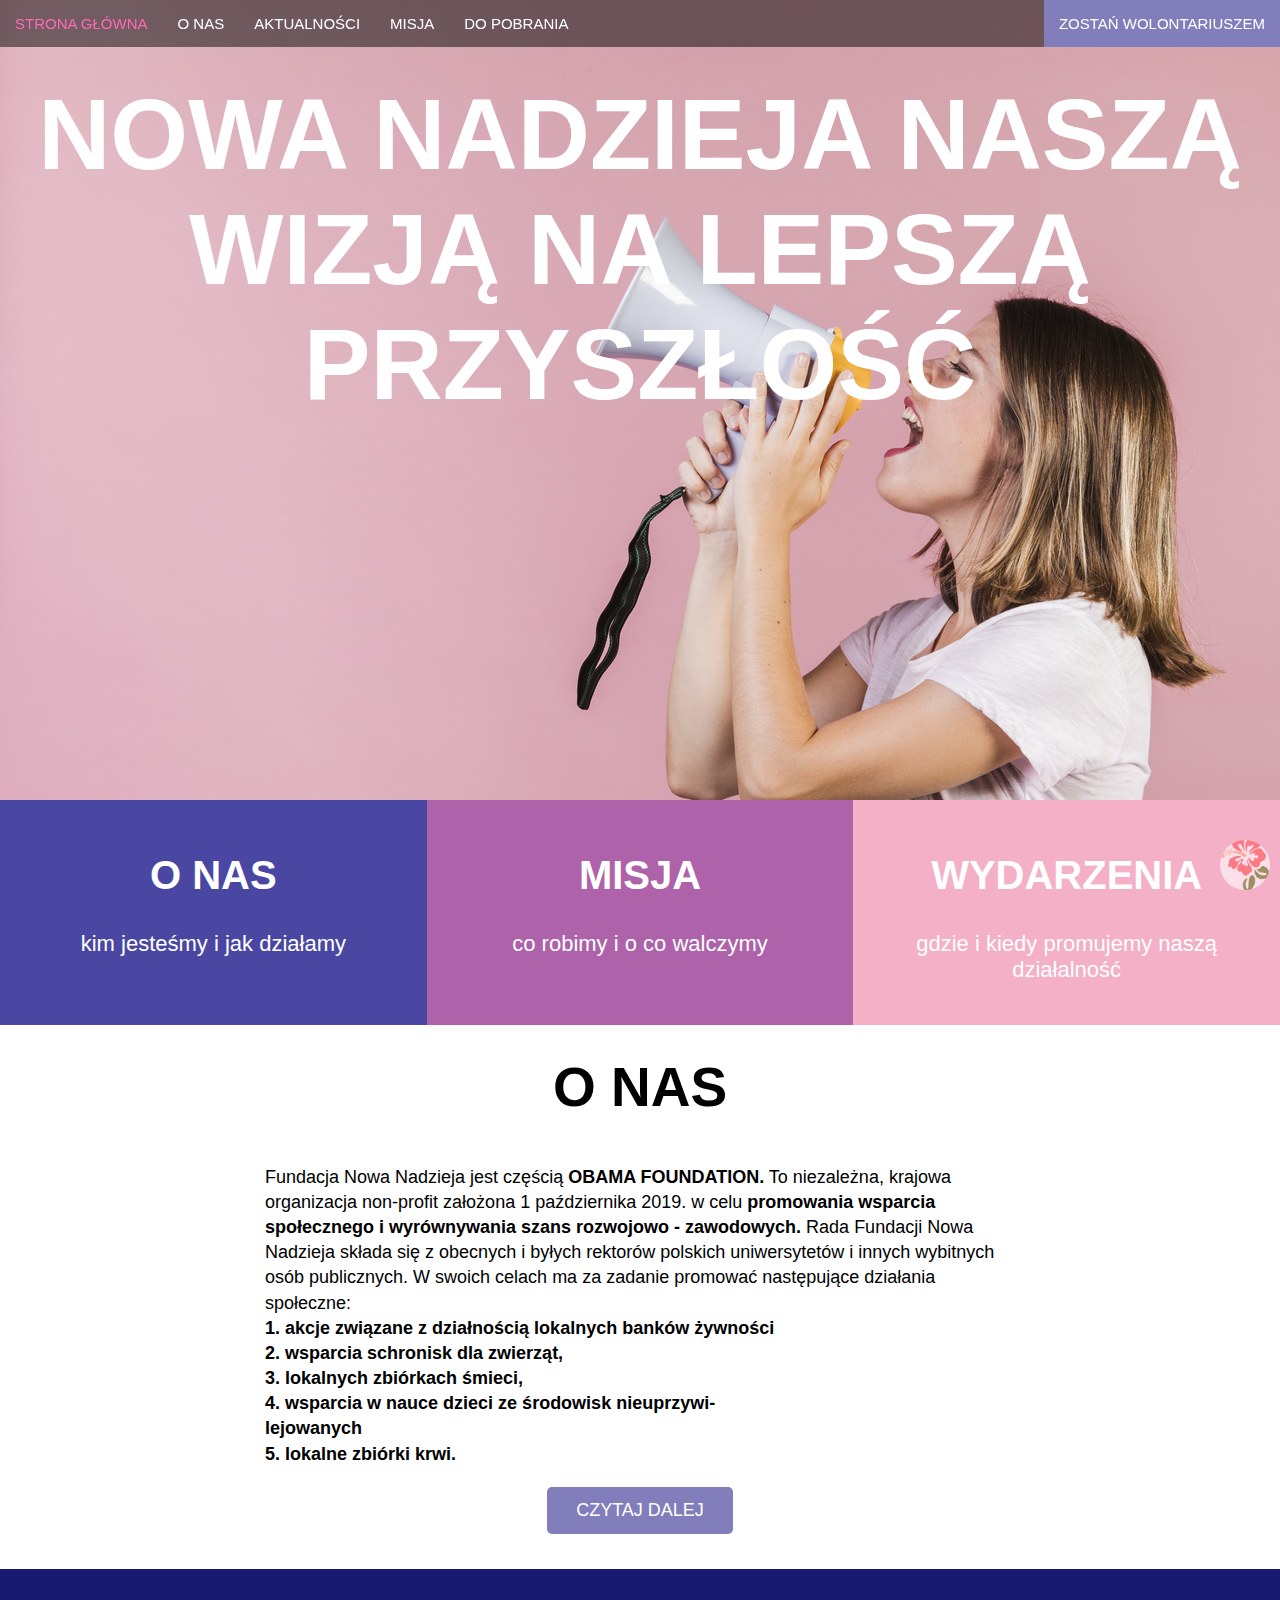
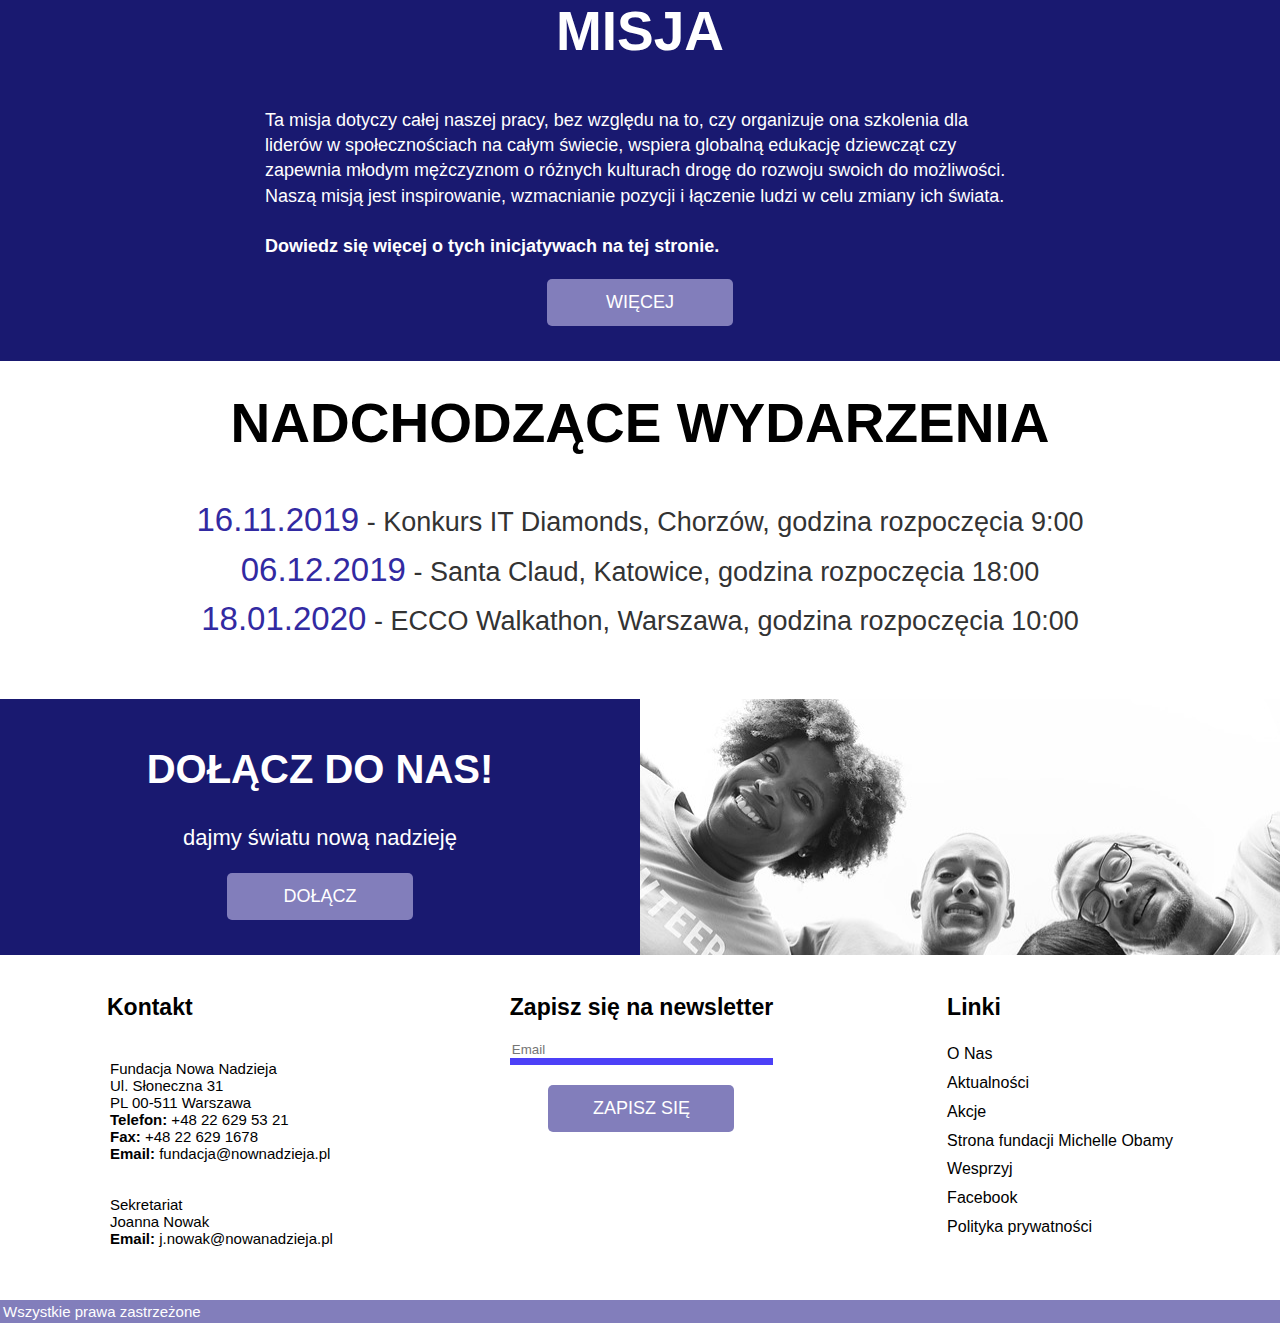
<file: index.html>
<!doctype html>

<html>
	<head>
		<title>Strona Główna</title>
		<meta charset="UTF-8">
		<meta name="viewport" content="initial-scale=1.0">
        <link rel="stylesheet" href="style.css" type="text/css">
	</head>

	<body>
        <a href="#Start"><div id="logo"></div></a>
        <!--STRONA TYTUŁOWA-->
        <div class="title_page">
        <!--MENU-->
            <div class="nav" id="Start">
                <a href="index.html" style="color: hotpink;">strona główna</a>
                <a href="o_nas.html">o nas</a>
                <a href="aktualno%C5%9Bci.html">aktualności</a>
                <a href="misja.html">misja</a>
                <a href="do_pobrania.html">do pobrania</a>
                <a id="join" href="donate.html">zostań wolontariuszem</a>
            </div>
                <h1>nowa nadzieja naszą wizją na lepszą przyszłość</h1>
        </div>
        <!--BLOKI-->
        <div class="blocks">
            <span class="block" style="background-color: #4a47a3;"><h2 class="h_middle"><a href="#O_Nas">o nas</a></h2><p class="p_middle">kim jesteśmy i jak działamy</p></span>
            <span class="block"style="background-color: #ad62aa;"><h2 class="h_middle"><a href="#Mission">misja</a></h2><p class="p_middle">co robimy i o co walczymy</p></span>
            <span class="block" style="background-color: #f4b0c7"><h2 class="h_middle"><a href="#Events">wydarzenia</a></h2><p class="p_middle">gdzie i kiedy promujemy naszą działalność</p></span>
        </div>
        
        <div class="row">
            <div class="main">
                <!--ARTYKUŁY-->
                <div class="white_article" id="O_Nas">
                <h2 class="h_big">o nas</h2>
                <p class="p_small">
                    Fundacja Nowa Nadzieja jest częścią <b>OBAMA FOUNDATION.</b> To niezależna, krajowa organizacja non-profit założona 1 października 2019. w celu <b>promowania wsparcia społecznego i wyrównywania szans rozwojowo - zawodowych.</b> Rada Fundacji Nowa Nadzieja składa się z obecnych i byłych rektorów polskich uniwersytetów i innych wybitnych osób publicznych. W swoich celach ma za zadanie promować następujące działania społeczne:
                        <b>1. akcje związane z działnością lokalnych banków żywności
                        2. wsparcia schronisk dla zwierząt,
                        3. lokalnych zbiórkach śmieci,
                        4. wsparcia w nauce dzieci ze środowisk nieuprzywi-
                        lejowanych
                        5. lokalne zbiórki krwi.</b>
                    </p>
                <div class="button"><a href="o_nas.html">czytaj dalej</a></div>
                </div>
                <div class="color_article" id="Mission">
                <h2 class="h_big">misja</h2>
                <p class="p_small">
                    Ta misja dotyczy całej naszej pracy, bez względu na to, czy organizuje ona szkolenia dla liderów w społecznościach na całym świecie, wspiera globalną edukację dziewcząt czy zapewnia młodym mężczyznom o różnych kulturach drogę do rozwoju swoich do możliwości.
                    Naszą misją jest inspirowanie, wzmacnianie pozycji i łączenie ludzi w celu zmiany ich świata.

                    <b>Dowiedz się więcej o tych inicjatywach na tej stronie.</b>
                    </p>
                <div class="button"><a href="misja.html">więcej</a></div>
                </div>
                <!--KALENDARZ-->
                <div class="callendar" id="Events">
                    <h2 class="h_big">nadchodzące wydarzenia</h2>
                    <ul>
                        <li><span class="date">16.11.2019</span> - Konkurs IT Diamonds, Chorzów, godzina rozpoczęcia 9:00</li>
                        <li><span class="date">06.12.2019</span> - Santa Claud, Katowice, godzina rozpoczęcia 18:00</li>
                        <li><span class="date">18.01.2020</span> - ECCO Walkathon, Warszawa, godzina rozpoczęcia 10:00</li>
                    </ul>
                </div>
                <!--PROŚBA O DOŁĄCZENIE-->
                <div class="donate">
                    <span class="color_article"><h2 class="h_middle">dołącz do nas!</h2>
                        <p class="p_middle">dajmy światu nową nadzieję</p>
                        <div class="button"><a href="donate.html">dołącz</a></div></span>
                    <span class="image" id="image_donate"></span>
                </div>
                <!--KONTAKT/NEWSLETTER/LINKI-->
                <div class="info">
                    <span id="contact">
                    <h2 class="h_small">Kontakt</h2>
                        <p class="p_little">
                        Fundacja Nowa Nadzieja
                        Ul. Słoneczna 31
                        PL 00-511 Warszawa
                        <b>Telefon:</b> +48 22 629 53 21
                        <b>Fax:</b> +48 22 629 1678
                        <b>Email:</b> fundacja@nownadzieja.pl

                        
                        Sekretariat
                        Joanna Nowak
                        <b>Email:</b> j.nowak@nowanadzieja.pl
                        </p>
                    </span>
                    <span id="newsletter"><h2 class="h_small">Zapisz się na newsletter</h2>
                        <center><input type="email" name="Email" maxlength="40" placeholder="Email"></center>
                        
                        <div class="button"><a>zapisz się</a></div>
                    </span>
                    <!--LINKI-->
                    <span id="links">
                        <h2 class="h_small">Linki</h2>
                        <div class="little">
                            <a href="o_nas.html">O Nas</a>
                            <a href="aktualno%C5%9Bci.html">Aktualności</a>
                            <a href="misja.html">Akcje</a>
                            <a href="https://www.obama.org/mission/" target="_blank">Strona fundacji Michelle Obamy</a>
                            <a>Wesprzyj</a>
                            <a href="https://www.facebook.com/ITGirlsRevolutionAcademy/">Facebook</a>
                            <a href="polityka_prywatno%C5%9Bci.html">Polityka prywatności</a>
                        </div>
                    </span>
                </div>
                <!--STOPKA I PARTNERZY-->
                <div class="footer">
                    <p class="p_little">Wszystkie prawa zastrzeżone</p>
                </div>
            </div>
        </div>
	</body>
</html>
</file>
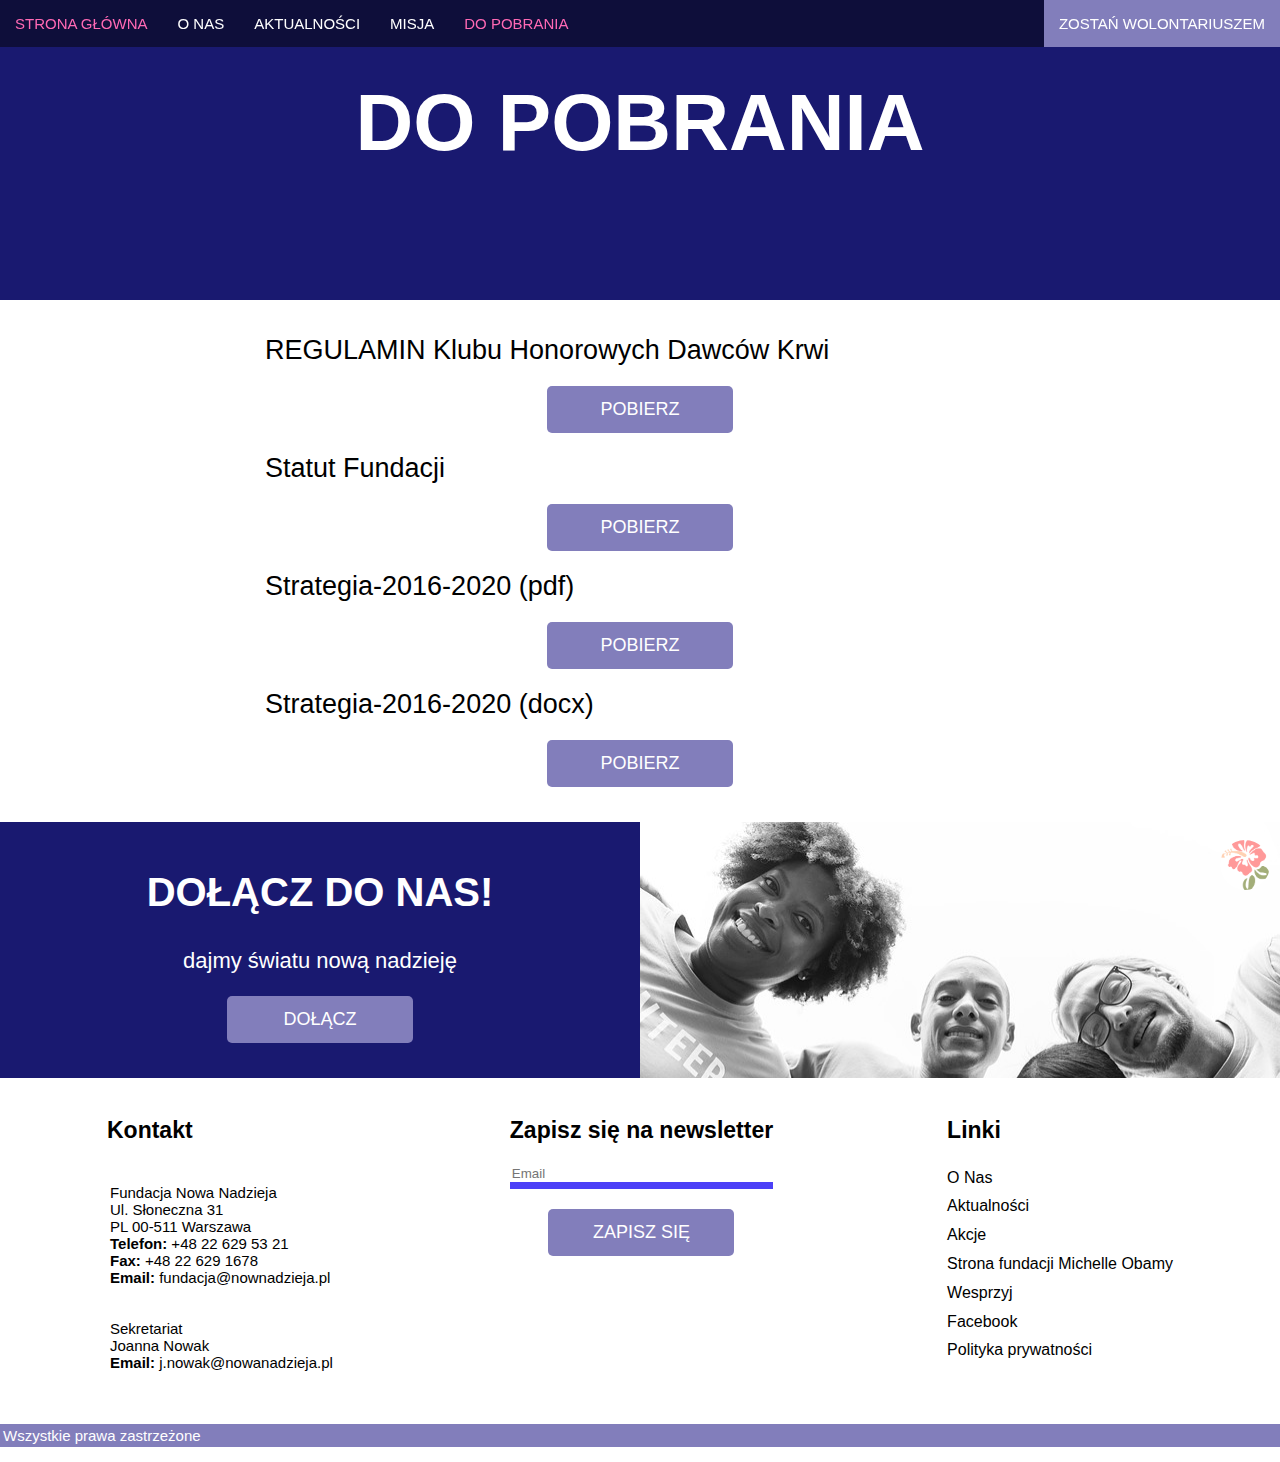
<file: do_pobrania.html>
<!doctype html>

<html>
	<head>
		<title>Do Pobrania</title>
		<meta charset="UTF-8">
		<meta name="viewport" content="initial-scale=1.0">
        <link rel="stylesheet" href="style.css" type="text/css">
	</head>

	<body>
        <a href="index.html"><div id="logo"></div></a>
        <!--STRONA TYTUŁOWA-->
        <div class="title">
        <!--MENU-->
            <div class="nav">
                <a href="index.html">strona główna</a>
                <a href="o_nas.html">o nas</a>
                <a href="aktualno%C5%9Bci.html">aktualności</a>
                <a href="misja.html">misja</a>
                <a href="do_pobrania.html" style="color: hotpink;">do pobrania</a>
                <a id="join" href="donate.html">zostań wolontariuszem</a>
            </div>
            <h1>do pobrania</h1>
        </div>
            <div class="row">
            <div class="main">
                <!--PLIKI DO POBRANIA-->
                <div class="white_article">
                    <p class="p_big">REGULAMIN Klubu Honorowych Dawców Krwi</p>
                    <div class="button"><a href="REGULAMIN%20KLUBU%20Honorowych%20Dawc%C3%B3w%20Krwi.pdf">pobierz</a></div>
                    <p class="p_big">Statut Fundacji</p>
                    <div class="button"><a href="Statut%20Fundacji.pdf">pobierz</a></div>
                    <p class="p_big">Strategia-2016-2020 (pdf)</p>
                    <div class="button"><a href="Strategia-2016-2020.pdf">pobierz</a></div>
                    <p class="p_big">Strategia-2016-2020 (docx)</p>
                    <div class="button"><a href="Strategia-2016-2020.docx">pobierz</a></div>
                </div>
            <div class="donate">
                    <span class="color_article"><h2 class="h_middle">dołącz do nas!</h2>
                        <p class="p_middle">dajmy światu nową nadzieję</p>
                        <div class="button"><a href="donate.html">dołącz</a></div></span>
                    <span class="image" id="image_donate"></span>
                </div>
                <!--KONTAKT/NEWSLETTER/LINKI-->
                <div class="info">
                    <span id="contact">
                    <h2 class="h_small">Kontakt</h2>
                        <p class="p_little">
                        Fundacja Nowa Nadzieja
                        Ul. Słoneczna 31
                        PL 00-511 Warszawa
                        <b>Telefon:</b> +48 22 629 53 21
                        <b>Fax:</b> +48 22 629 1678
                        <b>Email:</b> fundacja@nownadzieja.pl

                        
                        Sekretariat
                        Joanna Nowak
                        <b>Email:</b> j.nowak@nowanadzieja.pl
                        </p>
                    </span>
                    <span id="newsletter"><h2 class="h_small">Zapisz się na newsletter</h2>
                        <center><input type="email" name="Email" maxlength="40" placeholder="Email"></center>
                        
                        <div class="button"><a>zapisz się</a></div>
                    </span>
                    <!--LINKI-->
                    <span id="links">
                        <h2 class="h_small">Linki</h2>
                        <div class="little">
                            <a href="o_nas.html">O Nas</a>
                            <a href="aktualno%C5%9Bci.html">Aktualności</a>
                            <a href="misja.html">Akcje</a>
                            <a href="https://www.obama.org/mission/" target="_blank">Strona fundacji Michelle Obamy</a>
                            <a href="donate.html">Wesprzyj</a>
                            <a href="https://www.facebook.com/ITGirlsRevolutionAcademy/" target="_blank">Facebook</a>
                            <a href="polityka_prywatno%C5%9Bci.html">Polityka prywatności</a>
                        </div>
                    </span>
                </div>
                <!--STOPKA I PARTNERZY-->
                <div class="footer">
                    <p class="p_little">Wszystkie prawa zastrzeżone</p>
                </div>
            </div>
        </div>
    </body>
</html>
</file>
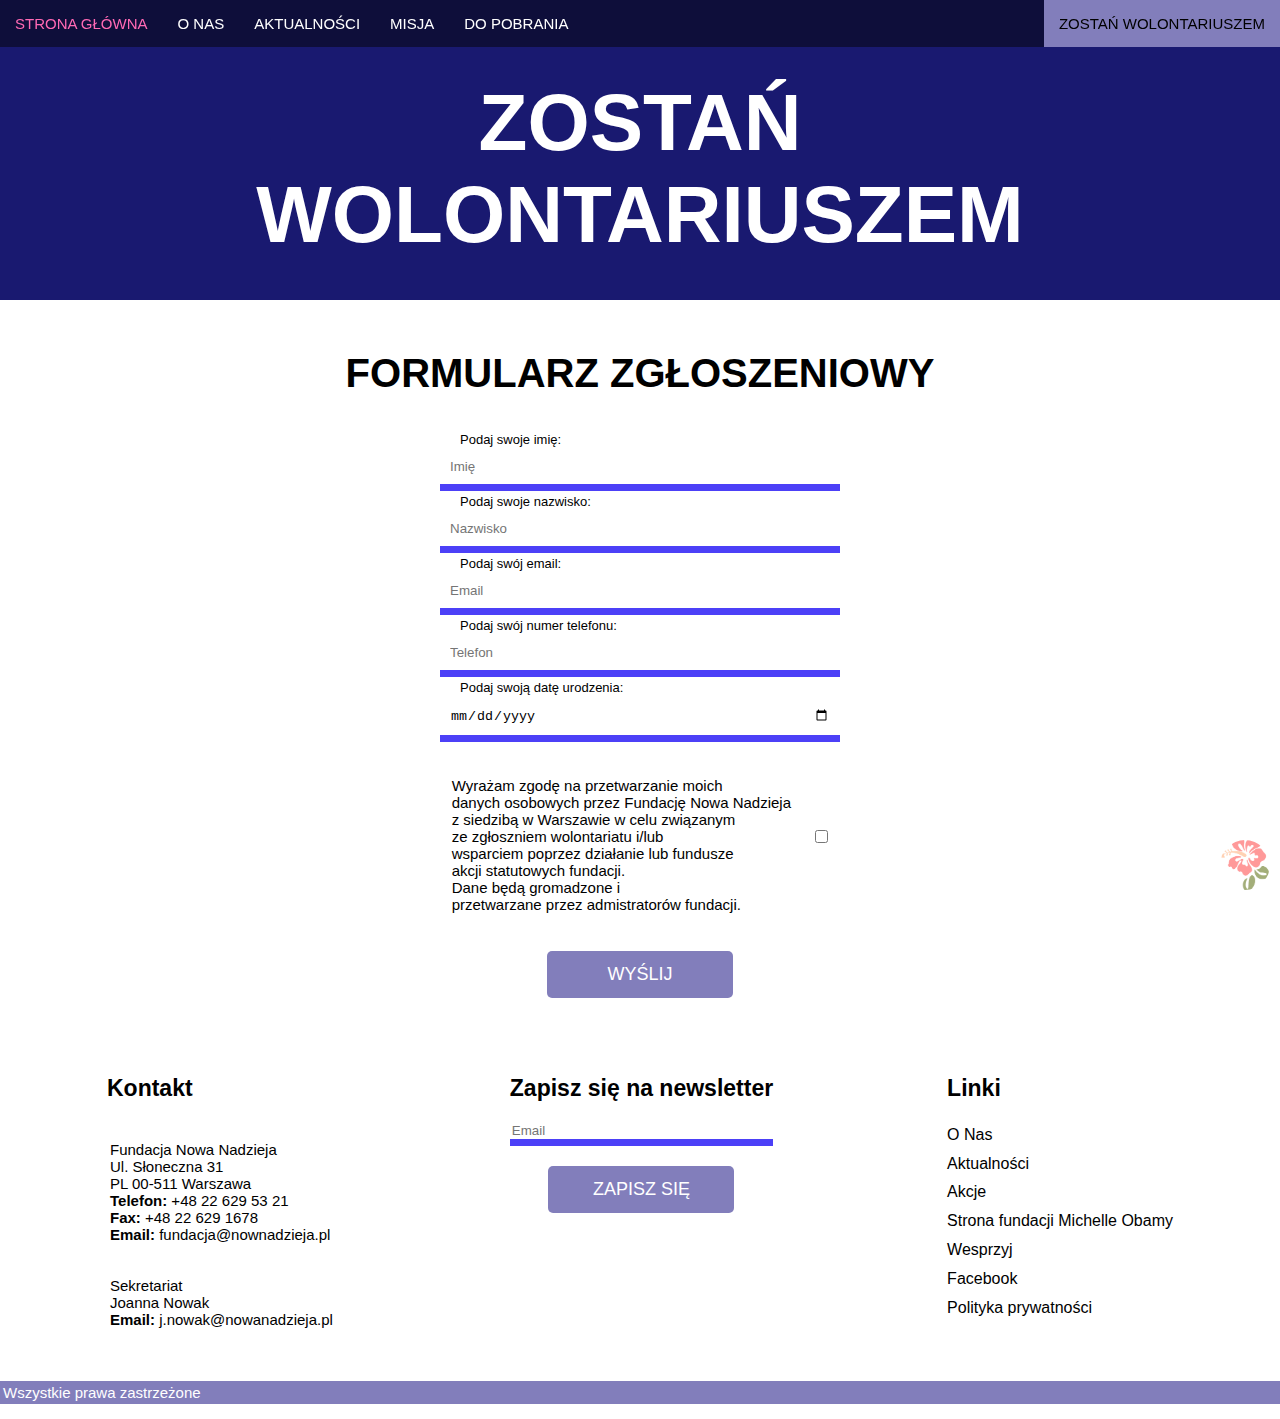
<file: donate.html>
<!doctype html>

<html>
	<head>
		<title>Zostań Wolontariuszem</title>
		<meta charset="UTF-8">
		<meta name="viewport" content="initial-scale=1.0">
        <link rel="stylesheet" href="style.css" type="text/css">
	</head>

	<body>
        <a href="index.html"><div id="logo"></div></a>
        <!--STRONA TYTUŁOWA-->
        <div class="title">
        <!--MENU-->
            <div class="nav">
                <a href="index.html">strona główna</a>
                <a href="o_nas.html">o nas</a>
                <a href="aktualno%C5%9Bci.html">aktualności</a>
                <a href="misja.html">misja</a>
                <a href="do_pobrania.html">do pobrania</a>
                <a id="join" href="donate.html" style="color: #000;">zostań wolontariuszem</a>
            </div>
            <h1>zostań<br/> wolontariuszem</h1>
        </div>
            <div class="row">
            <div class="main">
                <!--FORMULARZ-->
                
                    <span class="white_article">
                        <h2 class="h_middle">formularz zgłoszeniowy</h2>
                        <form name="become_a_volunteer">
                        <label for="name">Podaj swoje imię:</label>
                    <input type="text" name="name" maxlength="40" placeholder="Imię" id="name">
                        <label for="surname">Podaj swoje nazwisko:</label>
                    <input type="text" name="surname" maxlength="40" placeholder="Nazwisko" id="surname">
                        <label for="email">Podaj swój email:</label>
                    <input type="email" name="email" maxlength="40" placeholder="Email" id="email">
                        <label for="tel">Podaj swój numer telefonu:</label>
                    <input type="tel" name="tel" maxlength="40" placeholder="Telefon" id="tel">
                        <label for="birthday">Podaj swoją datę urodzenia:</label>      
                    <input type="date" id="birthday">
                    
                    <div id="agree">
                        <p class="p_little">
                                Wyrażam zgodę na przetwarzanie moich 
                                danych osobowych przez Fundację Nowa Nadzieja 
                                z siedzibą w Warszawie w celu związanym 
                                ze zgłoszniem wolontariatu i/lub 
                                wsparciem poprzez działanie lub fundusze 
                                akcji statutowych fundacji. 
                                Dane będą gromadzone i 
                                przetwarzane przez admistratorów fundacji.
                            </p>
                        <input type="checkbox">
                    </div>
                    <div class="button"><a href="https://forms.gle/M327RiTZeCHTS54y9">wyślij</a></div>
                        </form>
                    </span>

                <!--KONTAKT/NEWSLETTER/LINKI-->
                <div class="info">
                    <span id="contact">
                    <h2 class="h_small">Kontakt</h2>
                        <p class="p_little">
                        Fundacja Nowa Nadzieja
                        Ul. Słoneczna 31
                        PL 00-511 Warszawa
                        <b>Telefon:</b> +48 22 629 53 21
                        <b>Fax:</b> +48 22 629 1678
                        <b>Email:</b> fundacja@nownadzieja.pl

                        
                        Sekretariat
                        Joanna Nowak
                        <b>Email:</b> j.nowak@nowanadzieja.pl
                        </p>
                    </span>
                    <span id="newsletter"><h2 class="h_small">Zapisz się na newsletter</h2>
                        <center><input type="email" name="Email" maxlength="40" placeholder="Email"></center>
                        
                        <div class="button"><a href="#">zapisz się</a></div>
                    </span>
                    <!--LINKI-->
                    <span id="links">
                        <h2 class="h_small">Linki</h2>
                        <div class="little">
                            <a href="o_nas.html">O Nas</a>
                            <a href="aktualno%C5%9Bci.html">Aktualności</a>
                            <a href="misja.html">Akcje</a>
                            <a href="https://www.obama.org/mission/" target="_blank">Strona fundacji Michelle Obamy</a>
                            <a href="donate.html">Wesprzyj</a>
                            <a href="https://www.facebook.com/ITGirlsRevolutionAcademy/" target="_blank">Facebook</a>
                            <a href="polityka_prywatno%C5%9Bci.html">Polityka prywatności</a>
                        </div>
                    </span>
                </div>
                <!--STOPKA I PARTNERZY-->
                <div class="footer">
                    <p class="p_little">Wszystkie prawa zastrzeżone</p>
                </div>
            </div>
        </div>
    </body>
</html>
</file>
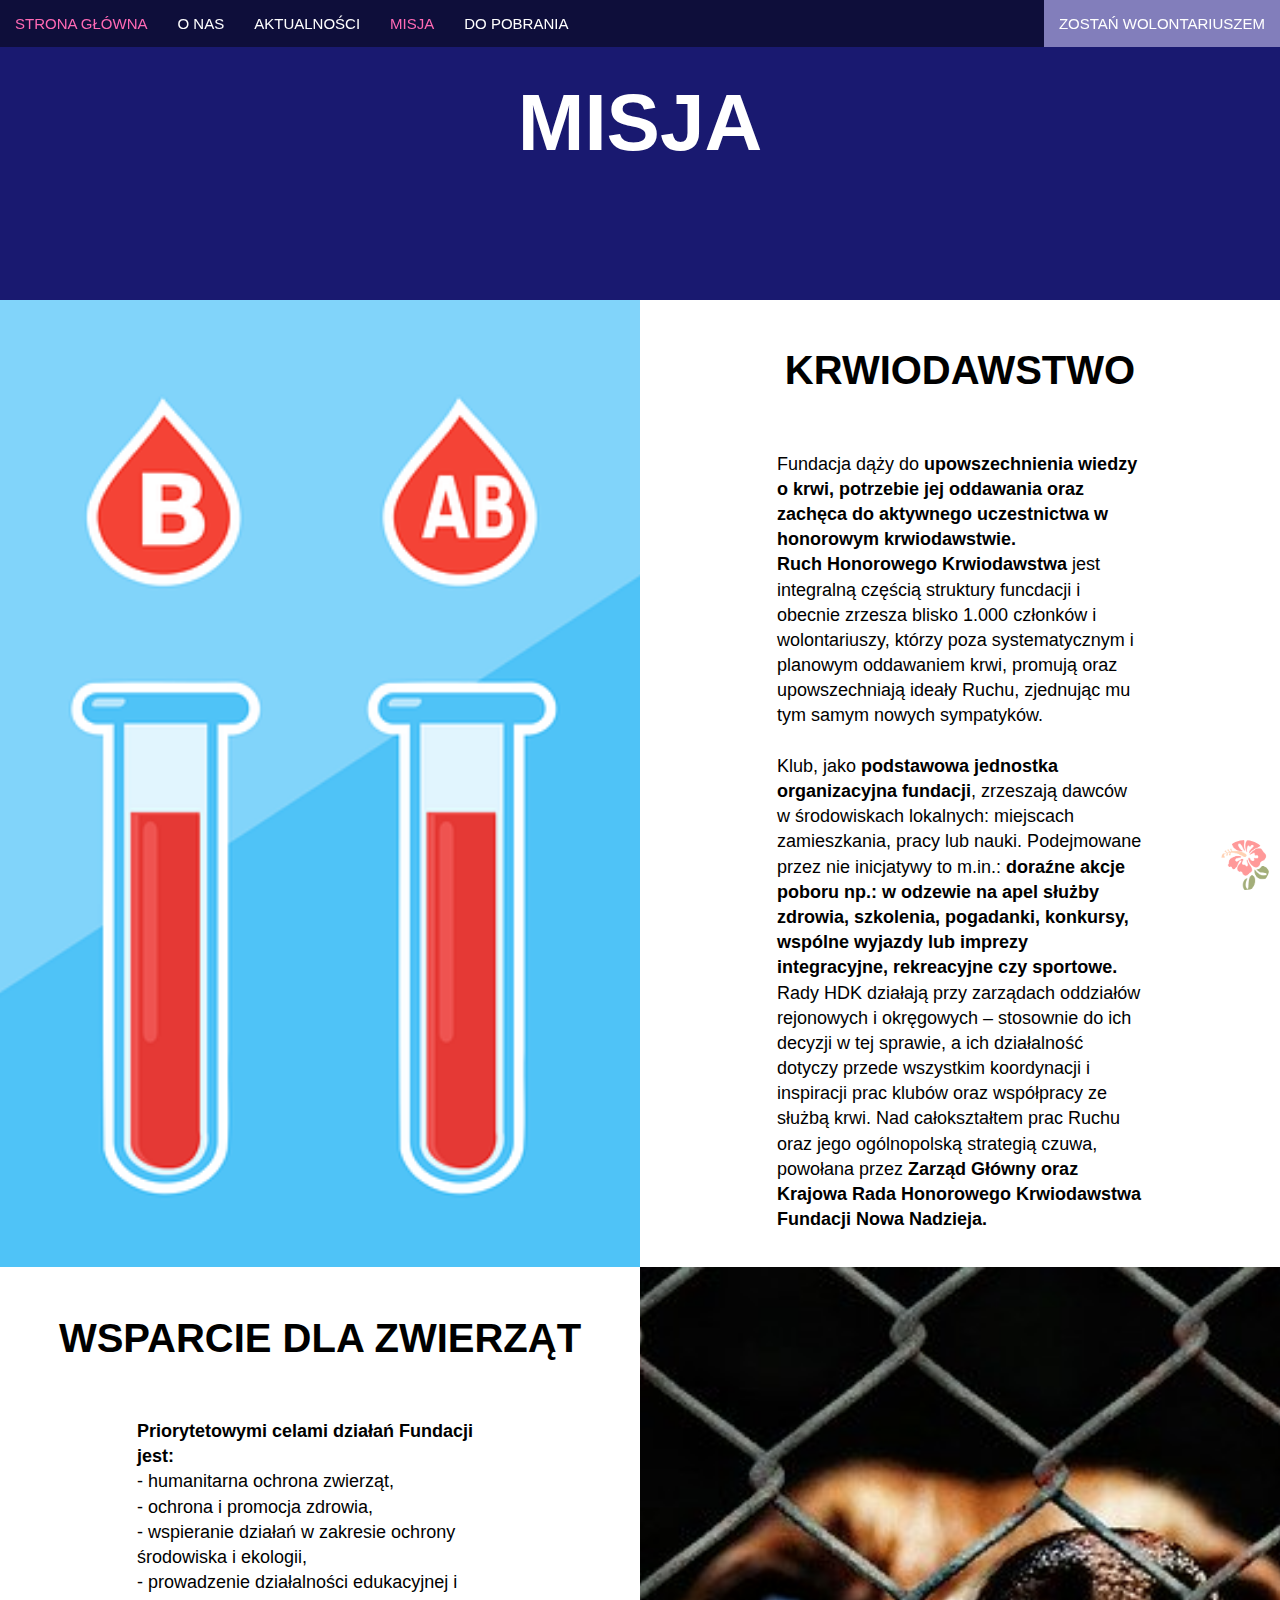
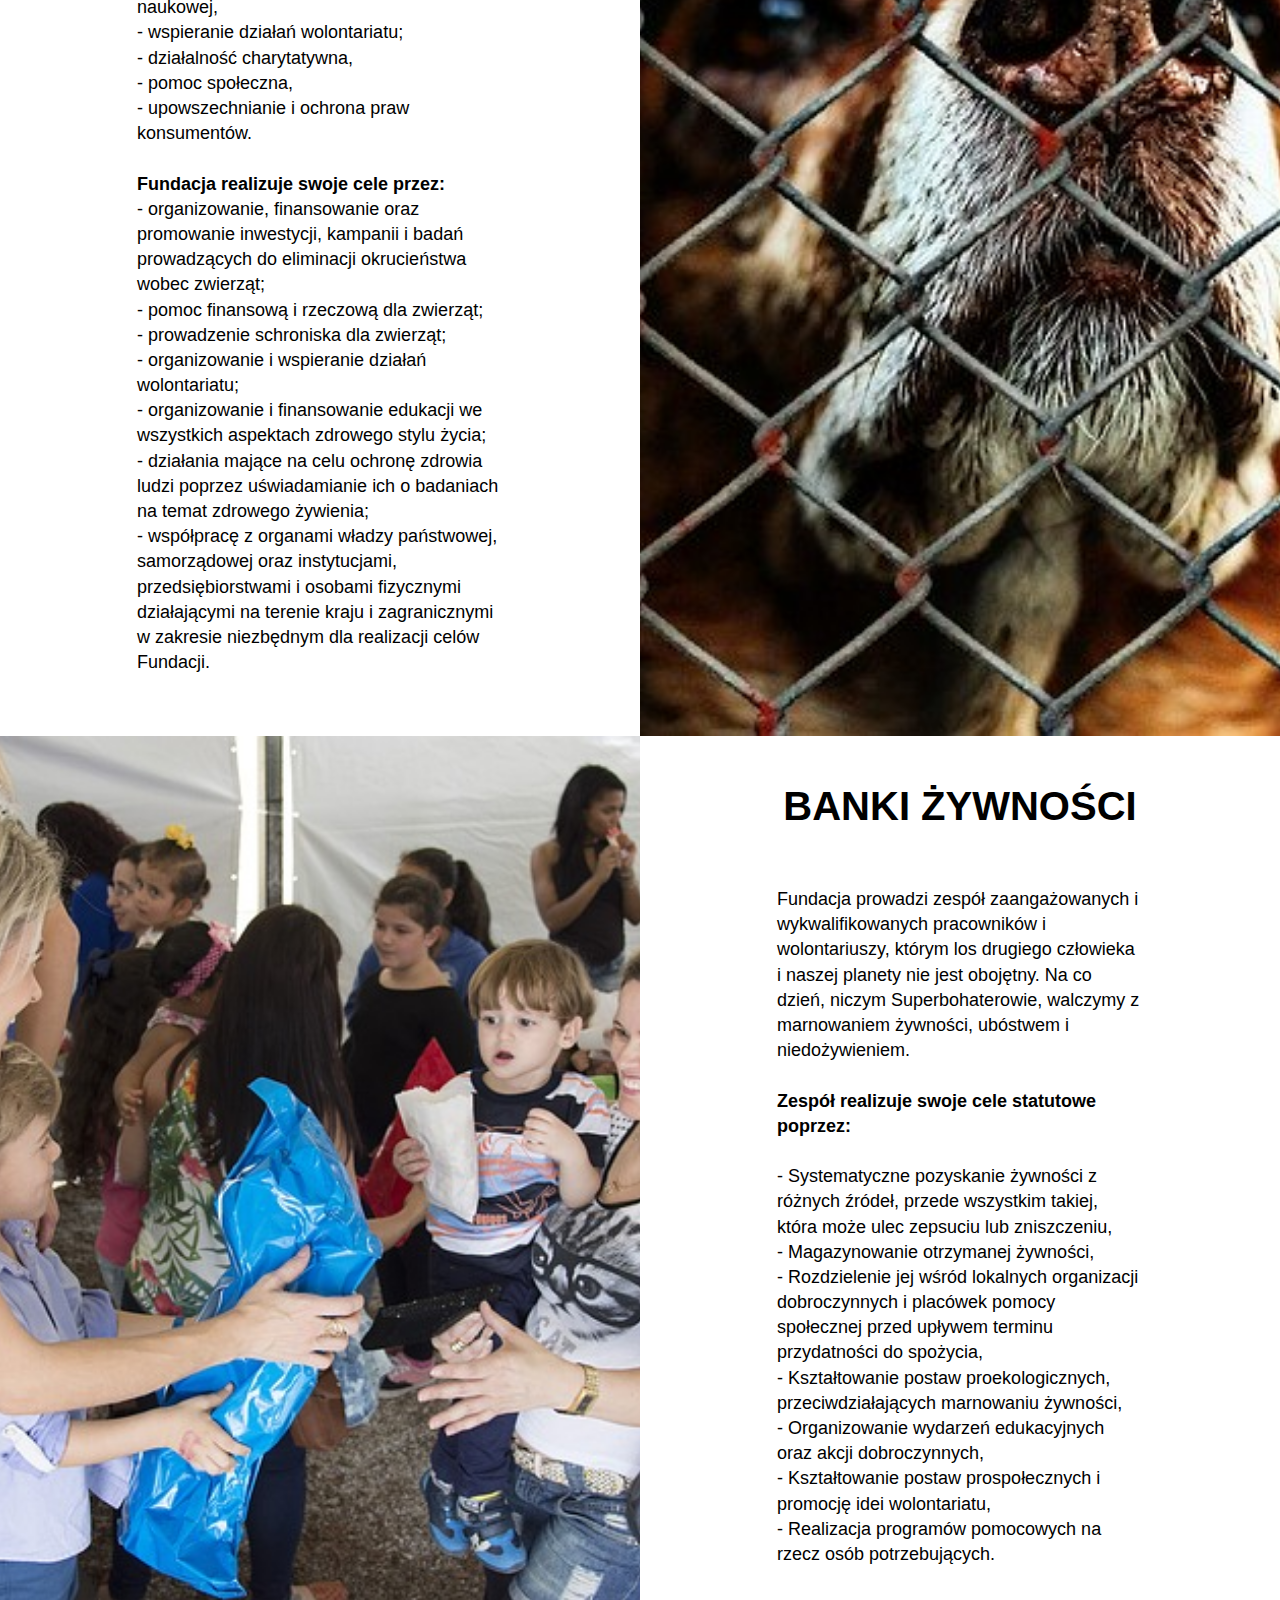
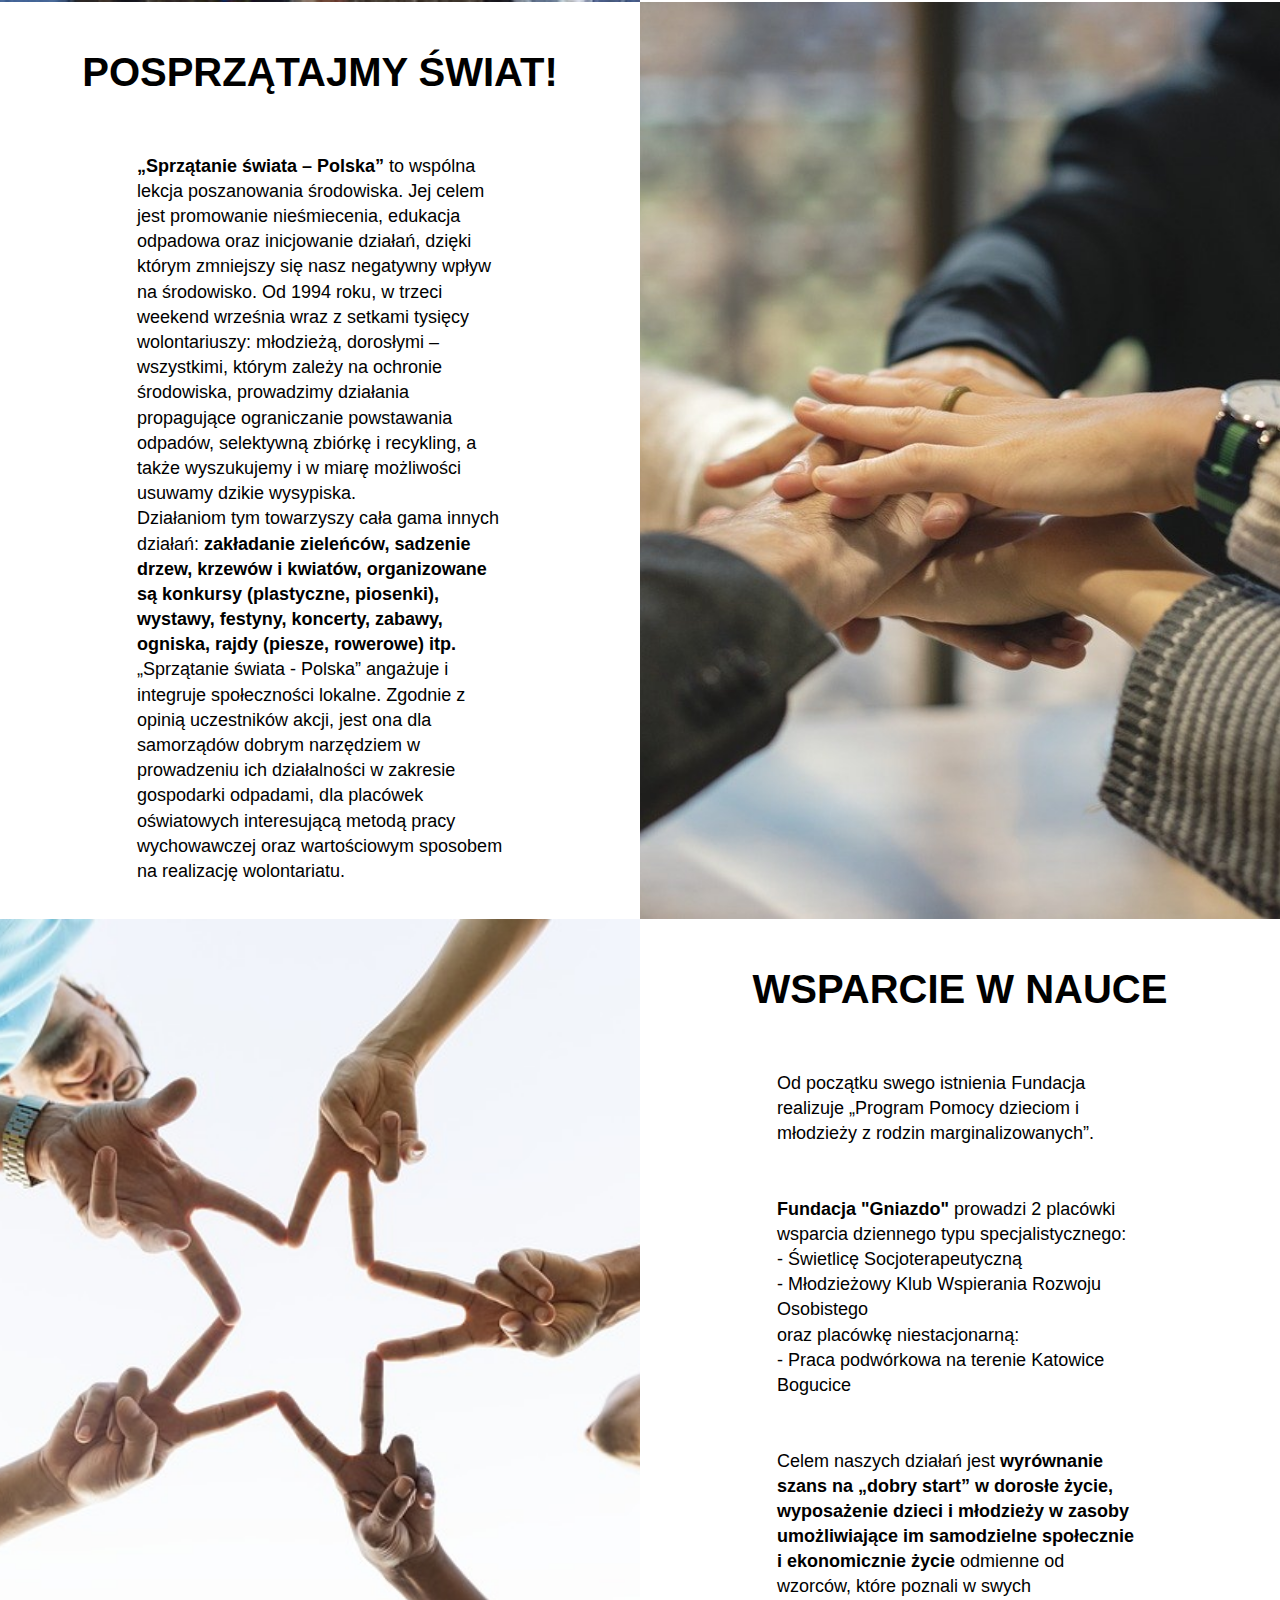
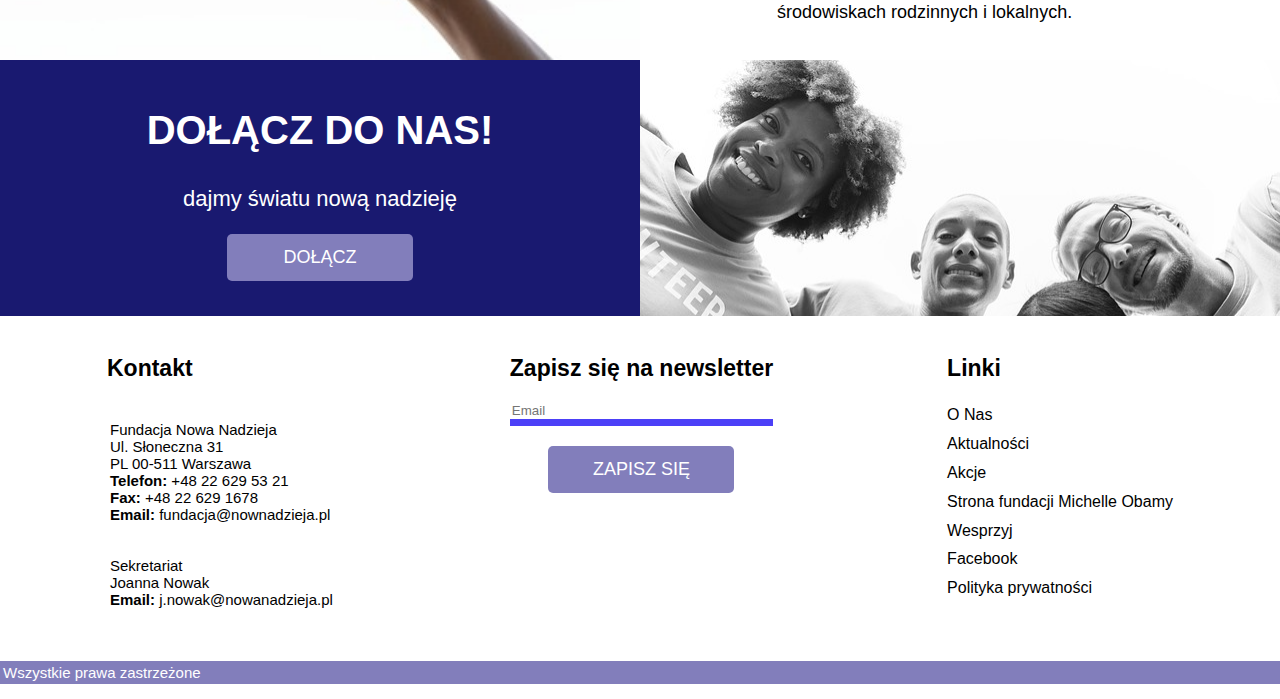
<file: misja.html>
<!doctype html>

<html>
	<head>
		<title>Misja</title>
		<meta charset="UTF-8">
		<meta name="viewport" content="initial-scale=1.0">
        <link rel="stylesheet" href="style.css" type="text/css">
	</head>

	<body>
        <a href="index.html"><div id="logo"></div></a>
        <!--STRONA TYTUŁOWA-->
        <div class="title">
        <!--MENU-->
            <!--MENU-->
            <div class="nav">
                <a href="index.html">strona główna</a>
                <a href="o_nas.html">o nas</a>
                <a href="aktualno%C5%9Bci.html">aktualności</a>
                <a href="misja.html" style="color: hotpink;">misja</a>
                <a href="do_pobrania.html">do pobrania</a>
                <a id="join" href="donate.html">zostań wolontariuszem</a>
            </div>
            <h1>misja</h1>
        </div>
            <div class="row">
            <div class="main">
                <div class="image_and_text">
                    <span class="image" style="background-image: url(krew.png); background-position: center;"></span>
                    <span class="white_article"><h2 class="h_middle">krwiodawstwo</h2>
                        <p class="p_small">
                            Fundacja dąży do <b>upowszechnienia wiedzy o krwi, potrzebie jej oddawania oraz zachęca do aktywnego uczestnictwa w honorowym krwiodawstwie.
Ruch Honorowego Krwiodawstwa</b> jest integralną częścią struktury funcdacji i obecnie zrzesza blisko 1.000 członków i wolontariuszy, którzy poza systematycznym i planowym oddawaniem krwi, promują oraz upowszechniają ideały Ruchu, zjednując mu tym samym nowych sympatyków.
                    
Klub, jako <b>podstawowa jednostka organizacyjna fundacji</b>, zrzeszają dawców w środowiskach lokalnych: miejscach zamieszkania, pracy lub nauki. Podejmowane przez nie inicjatywy to m.in.: <b>doraźne akcje poboru np.: w odzewie na apel służby zdrowia, szkolenia, pogadanki, konkursy, wspólne wyjazdy lub imprezy integracyjne, rekreacyjne czy sportowe.</b> Rady HDK działają przy zarządach oddziałów rejonowych i okręgowych – stosownie do ich decyzji w tej sprawie, a ich działalność dotyczy przede wszystkim koordynacji i inspiracji prac klubów oraz współpracy ze służbą krwi. Nad całokształtem prac Ruchu oraz jego ogólnopolską strategią czuwa, powołana przez <b>Zarząd Główny oraz Krajowa Rada Honorowego Krwiodawstwa Fundacji Nowa Nadzieja.</b>
                        </p>
                    </span>
                </div>
                
                <div class="image_and_text">
                    <span class="white_article"><h2 class="h_middle">wsparcie dla zwierząt</h2>
                        <p class="p_small" >
                            <b>Priorytetowymi celami działań Fundacji jest: </b>
- humanitarna ochrona zwierząt,
- ochrona i promocja zdrowia,
- wspieranie działań w zakresie ochrony środowiska i ekologii,
- prowadzenie działalności edukacyjnej i naukowej,
- wspieranie działań wolontariatu;
- działalność charytatywna,
- pomoc społeczna,
- upowszechnianie i ochrona praw konsumentów.
                            
                            <b>Fundacja realizuje swoje cele przez:</b>
- organizowanie, finansowanie oraz promowanie inwestycji, kampanii i badań prowadzących do eliminacji okrucieństwa wobec zwierząt;
- pomoc finansową i rzeczową dla zwierząt;
- prowadzenie schroniska dla zwierząt;
- organizowanie i wspieranie działań wolontariatu;
- organizowanie i finansowanie edukacji we wszystkich aspektach zdrowego stylu życia;
- działania mające na celu ochronę zdrowia ludzi poprzez uświadamianie ich o badaniach na temat zdrowego żywienia;
- współpracę z organami władzy państwowej, samorządowej oraz instytucjami, przedsiębiorstwami i osobami fizycznymi działającymi na terenie kraju i zagranicznymi w zakresie niezbędnym dla realizacji celów Fundacji.

                        </p>
                    </span>
                    <span class="image" style="background-image: url(pies.jpg); background-position: center;"></span>
                </div>
                <div class="image_and_text">
                    <span class="image" style="background-image: url(%C5%BCywno%C5%9B%C4%87.jpg); background-position: center;"></span>
                    <span class="white_article"><h2 class="h_middle">banki żywności</h2>
                        <p class="p_small">
                        Fundacja prowadzi zespół zaangażowanych i wykwalifikowanych pracowników i wolontariuszy, którym los drugiego człowieka i naszej planety nie jest obojętny. Na co dzień, niczym Superbohaterowie, walczymy z marnowaniem żywności, ubóstwem i niedożywieniem.
                            
                            <b>Zespół realizuje swoje cele statutowe poprzez:</b>

- Systematyczne pozyskanie żywności z różnych źródeł, przede wszystkim takiej, która może ulec zepsuciu lub zniszczeniu,
- Magazynowanie otrzymanej żywności,
- Rozdzielenie jej wśród lokalnych organizacji dobroczynnych i placówek pomocy społecznej przed upływem terminu przydatności do spożycia,
- Kształtowanie postaw proekologicznych, przeciwdziałających marnowaniu żywności,
- Organizowanie wydarzeń edukacyjnych oraz akcji dobroczynnych,
- Kształtowanie postaw prospołecznych i promocję idei wolontariatu,
- Realizacja programów pomocowych na rzecz osób potrzebujących.
                        </p>
                    </span>
                </div>
                <div class="image_and_text">
                    <span class="white_article"><h2 class="h_middle">posprzątajmy świat!</h2>
                        <p class="p_small">
                            <b>„Sprzątanie świata – Polska”</b> to wspólna lekcja poszanowania środowiska. Jej celem jest promowanie nieśmiecenia, edukacja odpadowa oraz inicjowanie działań, dzięki którym zmniejszy się nasz negatywny wpływ na środowisko. Od 1994 roku, w trzeci weekend września wraz z setkami tysięcy wolontariuszy: młodzieżą, dorosłymi – wszystkimi, którym zależy na ochronie środowiska, prowadzimy działania propagujące ograniczanie powstawania odpadów, selektywną zbiórkę i recykling, a także wyszukujemy i w miarę możliwości usuwamy dzikie wysypiska.  
                            Działaniom tym towarzyszy cała gama innych działań: <b>zakładanie zieleńców, sadzenie drzew, krzewów i kwiatów, organizowane są konkursy (plastyczne, piosenki), wystawy, festyny, koncerty, zabawy, ogniska, rajdy (piesze, rowerowe) itp. </b>„Sprzątanie świata - Polska” angażuje i integruje społeczności lokalne. Zgodnie z opinią uczestników akcji, jest ona dla samorządów dobrym narzędziem w prowadzeniu ich działalności w zakresie gospodarki odpadami, dla placówek oświatowych interesującą metodą pracy wychowawczej oraz wartościowym sposobem na realizację wolontariatu.
                        </p>
                    </span>
                    <span class="image" style="background-image: url(r%C4%99ce.jpg); background-position: center;"></span>
                </div>
                 <div class="image_and_text">
                    <span class="image" style="background-image: url(gwiazda.jpg); background-position: center;"></span>
                    <span class="white_article"><h2 class="h_middle">wsparcie w nauce</h2>
                        <p class="p_small">
                            Od początku swego istnienia Fundacja realizuje „Program Pomocy dzieciom i młodzieży z  rodzin marginalizowanych”.


<b>Fundacja "Gniazdo"</b> prowadzi 2 placówki wsparcia dziennego typu specjalistycznego:
- Świetlicę Socjoterapeutyczną
- Młodzieżowy Klub Wspierania Rozwoju Osobistego
oraz placówkę niestacjonarną:
- Praca podwórkowa na terenie Katowice Bogucice

 
Celem naszych działań jest <b>wyrównanie szans na „dobry start” w dorosłe życie, wyposażenie dzieci i młodzieży w zasoby umożliwiające im samodzielne społecznie i ekonomicznie życie</b> odmienne od wzorców, które poznali w swych środowiskach rodzinnych i lokalnych.
                        </p>
                    </span>
                </div>
                <div class="donate">
                    <span class="color_article"><h2 class="h_middle">dołącz do nas!</h2>
                        <p class="p_middle">dajmy światu nową nadzieję</p>
                        <div class="button"><a href="donate.html">dołącz</a></div></span>
                    <span class="image" id="image_donate"></span>
                </div>
                <!--KONTAKT/NEWSLETTER/LINKI-->
                <div class="info">
                    <span id="contact">
                    <h2 class="h_small">Kontakt</h2>
                        <p class="p_little">
                        Fundacja Nowa Nadzieja
                        Ul. Słoneczna 31
                        PL 00-511 Warszawa
                        <b>Telefon:</b> +48 22 629 53 21
                        <b>Fax:</b> +48 22 629 1678
                        <b>Email:</b> fundacja@nownadzieja.pl

                        
                        Sekretariat
                        Joanna Nowak
                        <b>Email:</b> j.nowak@nowanadzieja.pl
                        </p>
                    </span>
                    <span id="newsletter"><h2 class="h_small">Zapisz się na newsletter</h2>
                        <center><input type="email" name="Email" maxlength="40" placeholder="Email"></center>
                        
                        <div class="button"><a>zapisz się</a></div>
                    </span>
                    <!--LINKI-->
                    <span id="links">
                        <h2 class="h_small">Linki</h2>
                        <div class="little">
                            <a href="o_nas.html">O Nas</a>
                            <a href="aktualno%C5%9Bci.html">Aktualności</a>
                            <a href="misja.html">Akcje</a>
                            <a href="https://www.obama.org/mission/" target="_blank">Strona fundacji Michelle Obamy</a>
                            <a href="donate.html">Wesprzyj</a>
                            <a href="https://www.facebook.com/ITGirlsRevolutionAcademy/" target="_blank">Facebook</a>
                            <a href="polityka_prywatno%C5%9Bci.html">Polityka prywatności</a>
                        </div>
                    </span>
                </div>
                <!--STOPKA I PARTNERZY-->
                <div class="footer">
                    <p class="p_little">Wszystkie prawa zastrzeżone</p>
                </div>
            </div>
        </div>
    </body>
</html>
</file>
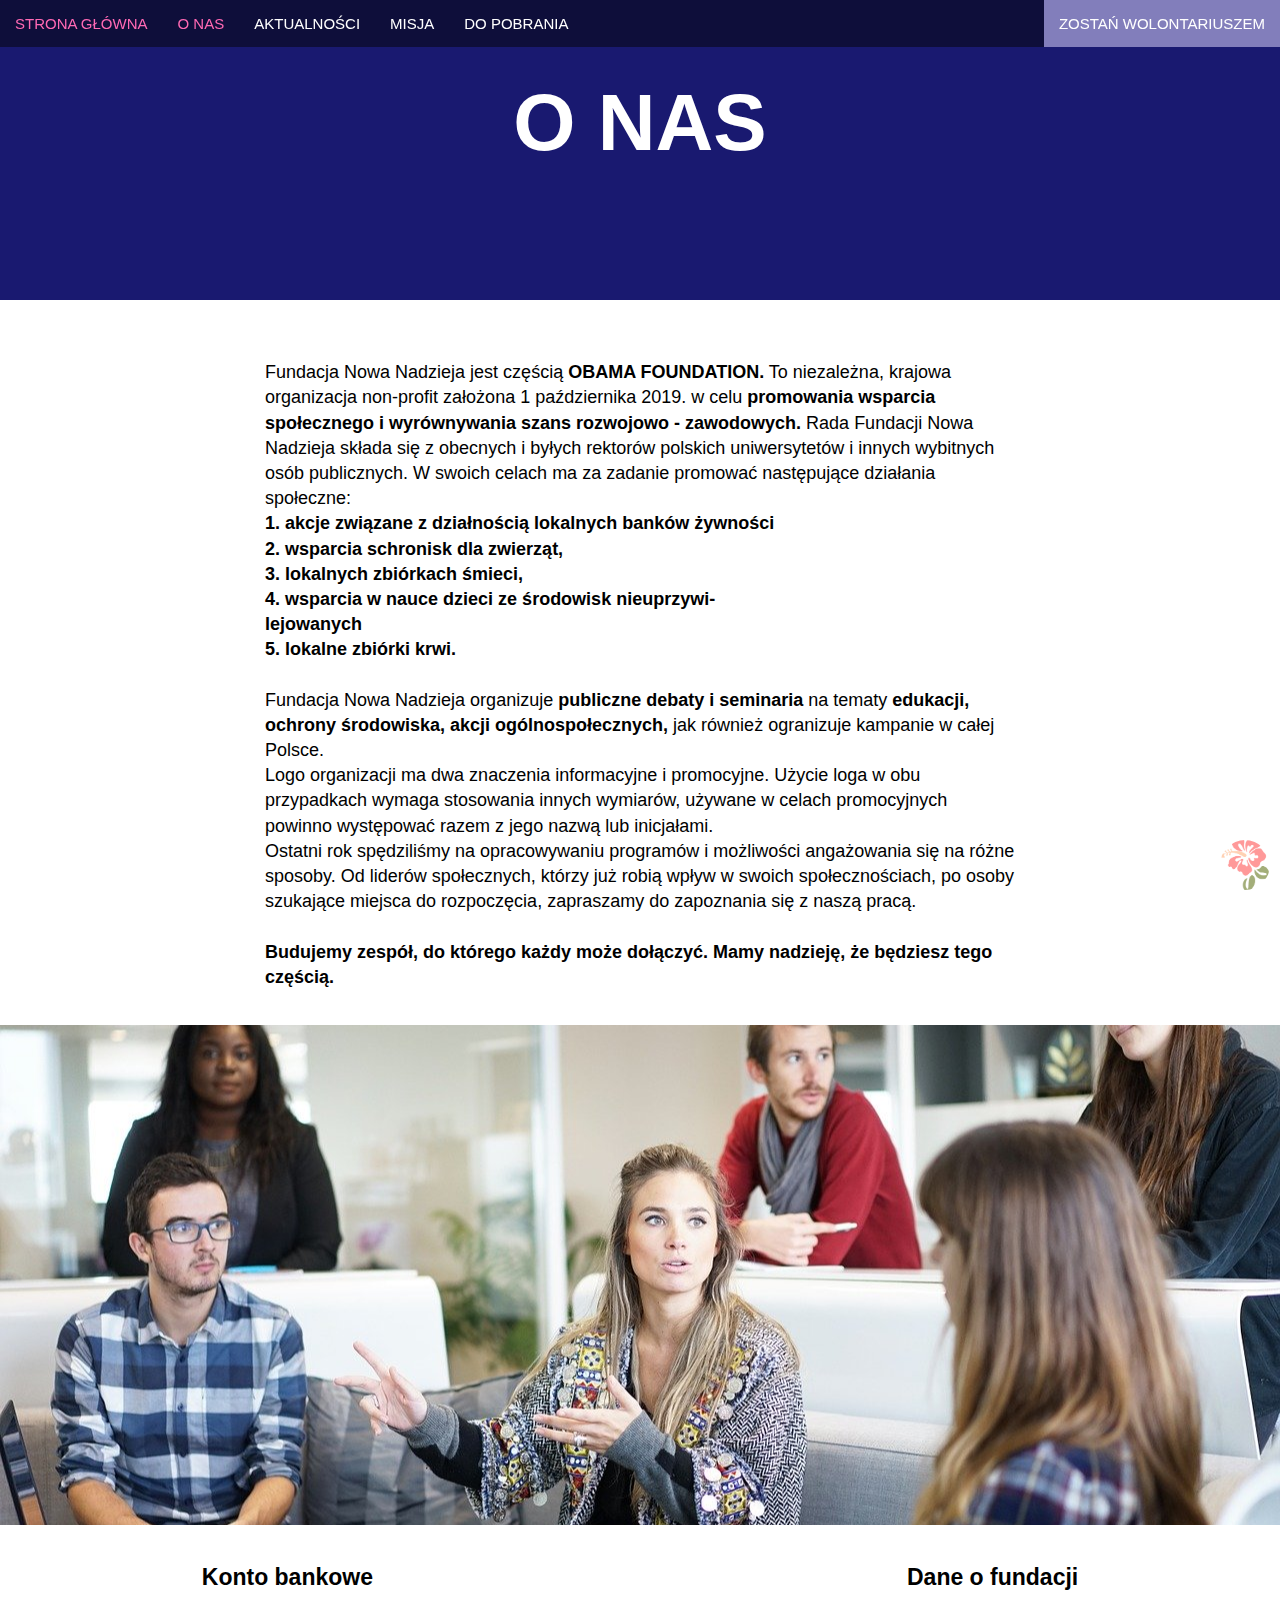
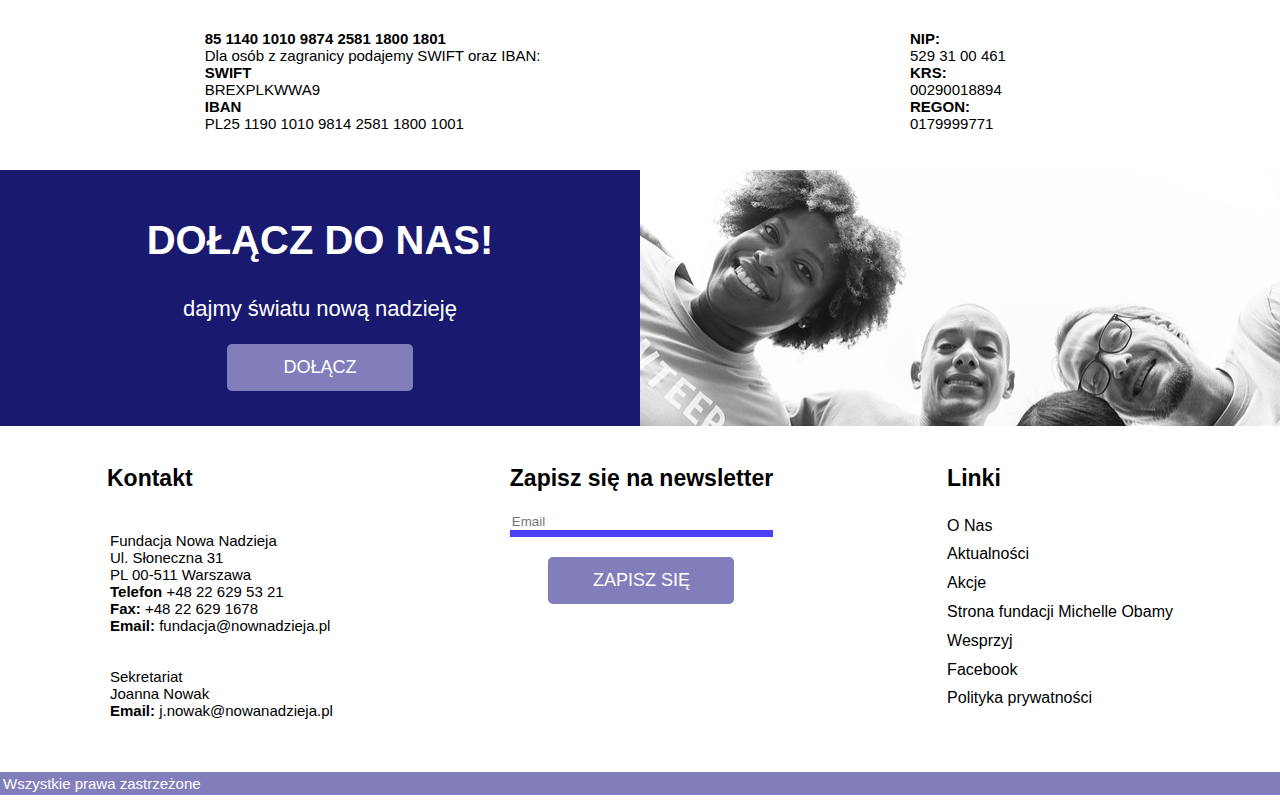
<file: o_nas.html>
<!doctype html>

<html>
	<head>
		<title>O Nas</title>
		<meta charset="UTF-8">
		<meta name="viewport" content="initial-scale=1.0">
        <link rel="stylesheet" href="style.css" type="text/css">
	</head>

	<body>
        <a href="index.html"><div id="logo"></div></a>
        <!--STRONA TYTUŁOWA-->
        <div class="title">
        <!--MENU-->
            <div class="nav">
                <a href="index.html">strona główna</a>
                <a href="o_nas.html" style="color: hotpink;">o nas</a>
                <a href="aktualno%C5%9Bci.html">aktualności</a>
                <a href="misja.html">misja</a>
                <a href="do_pobrania.html">do pobrania</a>
                <a id="join" href="donate.html">zostań wolontariuszem</a>
            </div>
            <h1>o nas</h1>
        </div>
            <div class="row">
            <div class="main">
                <!--ARTYKUŁY-->
                <div class="white_article">
                <p class="p_small">
                    Fundacja Nowa Nadzieja jest częścią <b>OBAMA FOUNDATION.</b> To niezależna, krajowa organizacja non-profit założona 1 października 2019. w celu <b>promowania wsparcia społecznego i wyrównywania szans rozwojowo - zawodowych.</b> Rada Fundacji Nowa Nadzieja składa się z obecnych i byłych rektorów polskich uniwersytetów i innych wybitnych osób publicznych. W swoich celach ma za zadanie promować następujące działania społeczne:
                        <b>1. akcje związane z działnością lokalnych banków żywności
                        2. wsparcia schronisk dla zwierząt,
                        3. lokalnych zbiórkach śmieci,
                        4. wsparcia w nauce dzieci ze środowisk nieuprzywi-
                        lejowanych
                        5. lokalne zbiórki krwi.</b>
                    
                    Fundacja Nowa Nadzieja organizuje <b>publiczne debaty i seminaria</b> na tematy <b>edukacji, ochrony środowiska, akcji ogólnospołecznych,</b> jak również ogranizuje kampanie w całej Polsce.
Logo organizacji ma dwa znaczenia informacyjne i promocyjne. Użycie loga w obu przypadkach wymaga stosowania innych wymiarów, używane w celach promocyjnych powinno występować razem z jego nazwą lub inicjałami.
Ostatni rok spędziliśmy na opracowywaniu programów i możliwości angażowania się na różne sposoby. Od liderów społecznych, którzy już robią wpływ w swoich społecznościach, po osoby szukające miejsca do rozpoczęcia, zapraszamy do zapoznania się z naszą pracą.

                    <b>Budujemy zespół, do którego każdy może dołączyć. Mamy nadzieję, że będziesz tego częścią.</b>
                    </p>
                </div>
                <div class="big_image" style="background-image: url(biuro.jpg);"></div>
                <div class="info">
                <span id="account">
                    <h2 class="h_small">Konto bankowe</h2>
                    <p class="p_little">
<b>85 1140 1010 9874 2581 1800 1801</b>
Dla osób z zagranicy podajemy SWIFT oraz IBAN:
<b>SWIFT</b>
BREXPLKWWA9
<b>IBAN</b>
PL25 1190 1010 9814 2581 1800 1001
                    </p>
                    </span>
                <span id="data">
                    <h2 class="h_small">Dane o fundacji</h2>
                    <p class="p_little">
<b>NIP:</b> 
                        529 31 00 461
<b>KRS:</b> 
                        00290018894
<b>REGON:</b> 
                        0179999771
                    </p>    
                    </span>
                    
                </div>
            <div class="donate">
                    <span class="color_article"><h2 class="h_middle">dołącz do nas!</h2>
                        <p class="p_middle">dajmy światu nową nadzieję</p>
                        <div class="button"><a href="donate.html">dołącz</a></div></span>
                    <span class="image" id="image_donate"></span>
                </div>
                <!--KONTAKT/NEWSLETTER/LINKI-->
                <div class="info">
                    <span id="contact">
                    <h2 class="h_small">Kontakt</h2>
                        <p class="p_little">
                        Fundacja Nowa Nadzieja
                        Ul. Słoneczna 31
                        PL 00-511 Warszawa
                        <b>Telefon</b> +48 22 629 53 21
                        <b>Fax:</b> +48 22 629 1678
                        <b>Email:</b> fundacja@nownadzieja.pl

                        
                        Sekretariat
                        Joanna Nowak
                        <b>Email:</b> j.nowak@nowanadzieja.pl
                        </p>
                    </span>
                    <span id="newsletter"><h2 class="h_small">Zapisz się na newsletter</h2>
                        <center><input type="email" name="Email" maxlength="40" placeholder="Email"></center>
                        
                        <div class="button"><a>zapisz się</a></div>
                    </span>
                    <!--LINKI-->
                    <span id="links">
                        <h2 class="h_small">Linki</h2>
                        <div class="little">
                            <a href="o_nas.html">O Nas</a>
                            <a href="aktualno%C5%9Bci.html">Aktualności</a>
                            <a href="misja.html">Akcje</a>
                            <a href="https://www.obama.org/mission/" target="_blank">Strona fundacji Michelle Obamy</a>
                            <a href="donate.html">Wesprzyj</a>
                            <a href="https://www.facebook.com/ITGirlsRevolutionAcademy/" target="_blank">Facebook</a>
                            <a href="polityka_prywatno%C5%9Bci.html">Polityka prywatności</a>
                        </div>
                    </span>
                </div>
                <!--STOPKA I PARTNERZY-->
                <div class="footer">
                    <p class="p_little">Wszystkie prawa zastrzeżone</p>
                </div>
            </div>
        </div>
    </body>
</html>
</file>
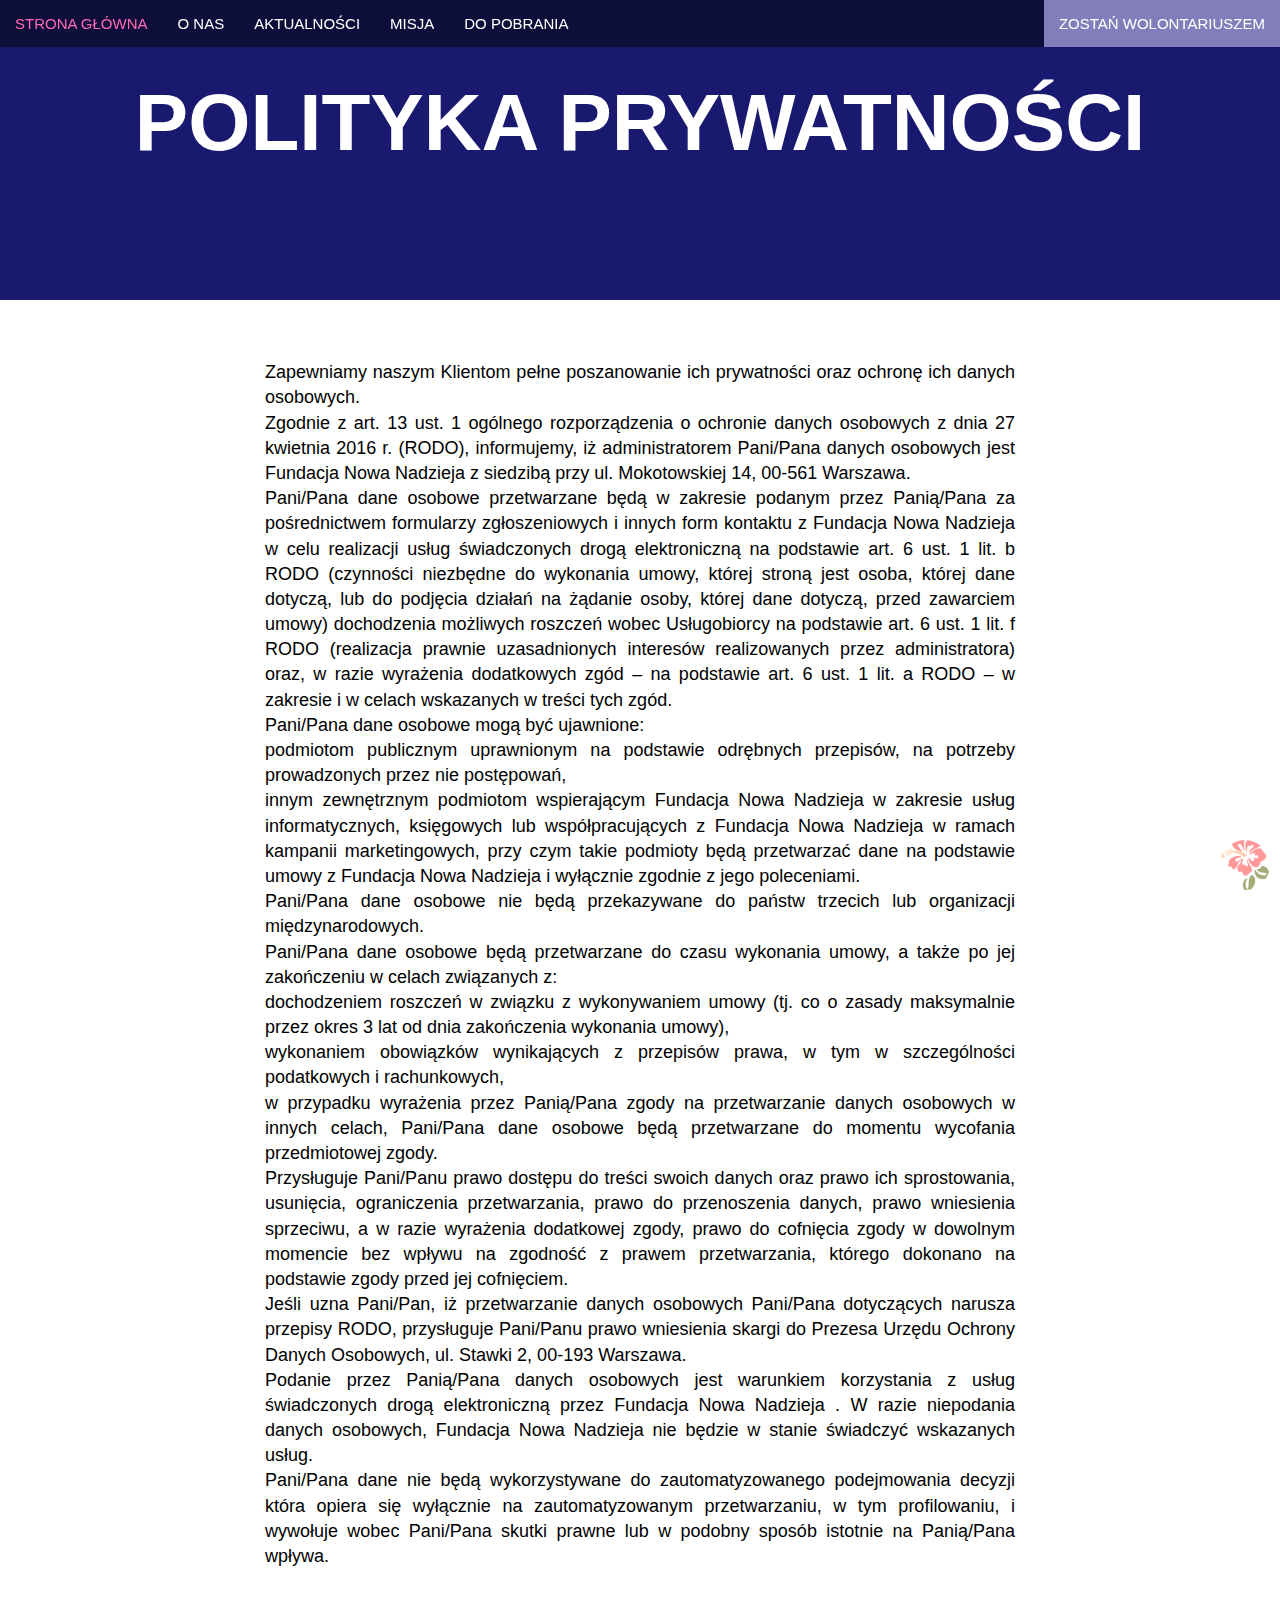
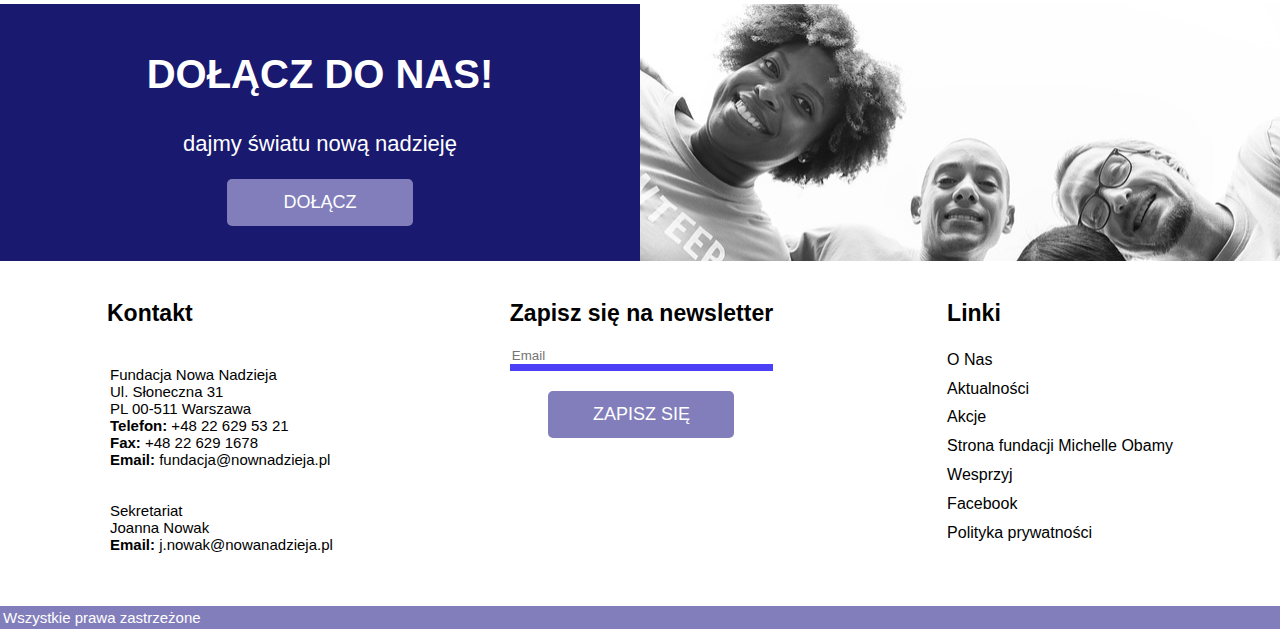
<file: polityka_prywatności.html>
<!doctype html>

<html>
	<head>
		<title>Polityka Prywatności</title>
		<meta charset="UTF-8">
		<meta name="viewport" content="initial-scale=1.0">
        <link rel="stylesheet" href="style.css" type="text/css">
	</head>

	<body>
        <a href="index.html"><div id="logo"></div></a>
        <!--STRONA TYTUŁOWA-->
        <div class="title">
        <!--MENU-->
            <div class="nav">
                <a href="index.html">strona główna</a>
                <a href="o_nas.html">o nas</a>
                <a href="aktualno%C5%9Bci.html">aktualności</a>
                <a href="misja.html">misja</a>
                <a href="do_pobrania.html">do pobrania</a>
                <a id="join" href="donate.html">zostań wolontariuszem</a>
            </div>
            <h1>polityka prywatności</h1>
        </div>
            <div class="row">
            <div class="main">
                <!--ARTYKUŁY-->
                <div class="white_article">
                    <p class="p_small" id="justify">
                        Zapewniamy naszym Klientom pełne poszanowanie ich prywatności oraz ochronę ich danych osobowych.
Zgodnie z art. 13 ust. 1 ogólnego rozporządzenia o ochronie danych osobowych z dnia 27 kwietnia 2016 r. (RODO), informujemy, iż administratorem Pani/Pana danych osobowych jest  Fundacja Nowa Nadzieja  z siedzibą przy ul. Mokotowskiej 14, 00-561 Warszawa.
Pani/Pana dane osobowe przetwarzane będą w zakresie podanym przez Panią/Pana za pośrednictwem formularzy zgłoszeniowych i innych form kontaktu z Fundacja Nowa Nadzieja  w celu realizacji usług świadczonych drogą elektroniczną na podstawie art. 6 ust. 1 lit. b RODO (czynności niezbędne do wykonania umowy, której stroną jest osoba, której dane dotyczą, lub do podjęcia działań na żądanie osoby, której dane dotyczą, przed zawarciem umowy) dochodzenia możliwych roszczeń wobec Usługobiorcy na podstawie art. 6 ust. 1 lit. f RODO (realizacja prawnie uzasadnionych interesów realizowanych przez administratora) oraz, w razie wyrażenia dodatkowych zgód – na podstawie art. 6 ust. 1 lit. a RODO – w zakresie i w celach wskazanych w treści tych zgód.
Pani/Pana dane osobowe mogą być ujawnione:
podmiotom publicznym uprawnionym na podstawie odrębnych przepisów, na potrzeby prowadzonych przez nie postępowań,
innym zewnętrznym podmiotom wspierającym Fundacja Nowa Nadzieja w zakresie usług informatycznych, księgowych lub współpracujących z Fundacja Nowa Nadzieja w ramach kampanii marketingowych, przy czym takie podmioty będą przetwarzać dane na podstawie umowy z Fundacja Nowa Nadzieja  i wyłącznie zgodnie z jego poleceniami.
Pani/Pana dane osobowe nie będą przekazywane do państw trzecich lub organizacji międzynarodowych.
Pani/Pana dane osobowe będą przetwarzane do czasu wykonania umowy, a także po jej zakończeniu w celach związanych z:
dochodzeniem roszczeń w związku z wykonywaniem umowy (tj. co o zasady maksymalnie przez okres 3 lat od dnia zakończenia wykonania umowy),
wykonaniem obowiązków wynikających z przepisów prawa, w tym w szczególności podatkowych i rachunkowych,
w przypadku wyrażenia przez Panią/Pana zgody na przetwarzanie danych osobowych w innych celach, Pani/Pana dane osobowe będą przetwarzane do momentu wycofania przedmiotowej zgody.
Przysługuje Pani/Panu prawo dostępu do treści swoich danych oraz prawo ich sprostowania, usunięcia, ograniczenia przetwarzania, prawo do przenoszenia danych, prawo wniesienia sprzeciwu, a w razie wyrażenia dodatkowej zgody, prawo do cofnięcia zgody w dowolnym momencie bez wpływu na zgodność z prawem przetwarzania, którego dokonano na podstawie zgody przed jej cofnięciem.
Jeśli uzna Pani/Pan, iż przetwarzanie danych osobowych Pani/Pana dotyczących narusza przepisy RODO, przysługuje Pani/Panu prawo wniesienia skargi do Prezesa Urzędu Ochrony Danych Osobowych, ul. Stawki 2, 00-193 Warszawa.
Podanie przez Panią/Pana danych osobowych jest warunkiem korzystania z usług świadczonych drogą elektroniczną przez Fundacja Nowa Nadzieja . W razie niepodania danych osobowych, Fundacja Nowa Nadzieja  nie będzie w stanie świadczyć wskazanych usług.
Pani/Pana dane nie będą wykorzystywane do zautomatyzowanego podejmowania decyzji która opiera się wyłącznie na zautomatyzowanym przetwarzaniu, w tym profilowaniu, i wywołuje wobec Pani/Pana skutki prawne lub w podobny sposób istotnie na Panią/Pana wpływa.
                    </p>
                </div>
                
                
            
            <div class="donate">
                    <span class="color_article"><h2 class="h_middle">dołącz do nas!</h2>
                        <p class="p_middle">dajmy światu nową nadzieję</p>
                        <div class="button"><a href="donate.html">dołącz</a></div></span>
                    <span class="image" id="image_donate"></span>
                </div>
                <!--KONTAKT/NEWSLETTER/LINKI-->
                <div class="info">
                    <span id="contact">
                    <h2 class="h_small">Kontakt</h2>
                        <p class="p_little">
                        Fundacja Nowa Nadzieja
                        Ul. Słoneczna 31
                        PL 00-511 Warszawa
                        <b>Telefon:</b> +48 22 629 53 21
                        <b>Fax:</b> +48 22 629 1678
                        <b>Email:</b> fundacja@nownadzieja.pl

                        
                        Sekretariat
                        Joanna Nowak
                        <b>Email:</b> j.nowak@nowanadzieja.pl
                        </p>
                    </span>
                    <span id="newsletter"><h2 class="h_small">Zapisz się na newsletter</h2>
                        <center><input type="email" name="Email" maxlength="40" placeholder="Email"></center>
                        
                        <div class="button"><a>zapisz się</a></div>
                    </span>
                    <!--LINKI-->
                    <span id="links">
                        <h2 class="h_small">Linki</h2>
                        <div class="little">
                            <a href="o_nas.html">O Nas</a>
                            <a href="aktualno%C5%9Bci.html">Aktualności</a>
                            <a href="misja.html">Akcje</a>
                            <a href="https://www.obama.org/mission/" target="_blank">Strona fundacji Michelle Obamy</a>
                            <a href="donate.html">Wesprzyj</a>
                            <a href="https://www.facebook.com/ITGirlsRevolutionAcademy/" target="_blank">Facebook</a>
                            <a href="polityka_prywatno%C5%9Bci.html">Polityka prywatności</a>
                        </div>
                    </span>
                </div>
                <!--STOPKA I PARTNERZY-->
                <div class="footer">
                    <p class="p_little">Wszystkie prawa zastrzeżone</p>
                </div>
            </div>
        </div>
    </body>
</html>
</file>
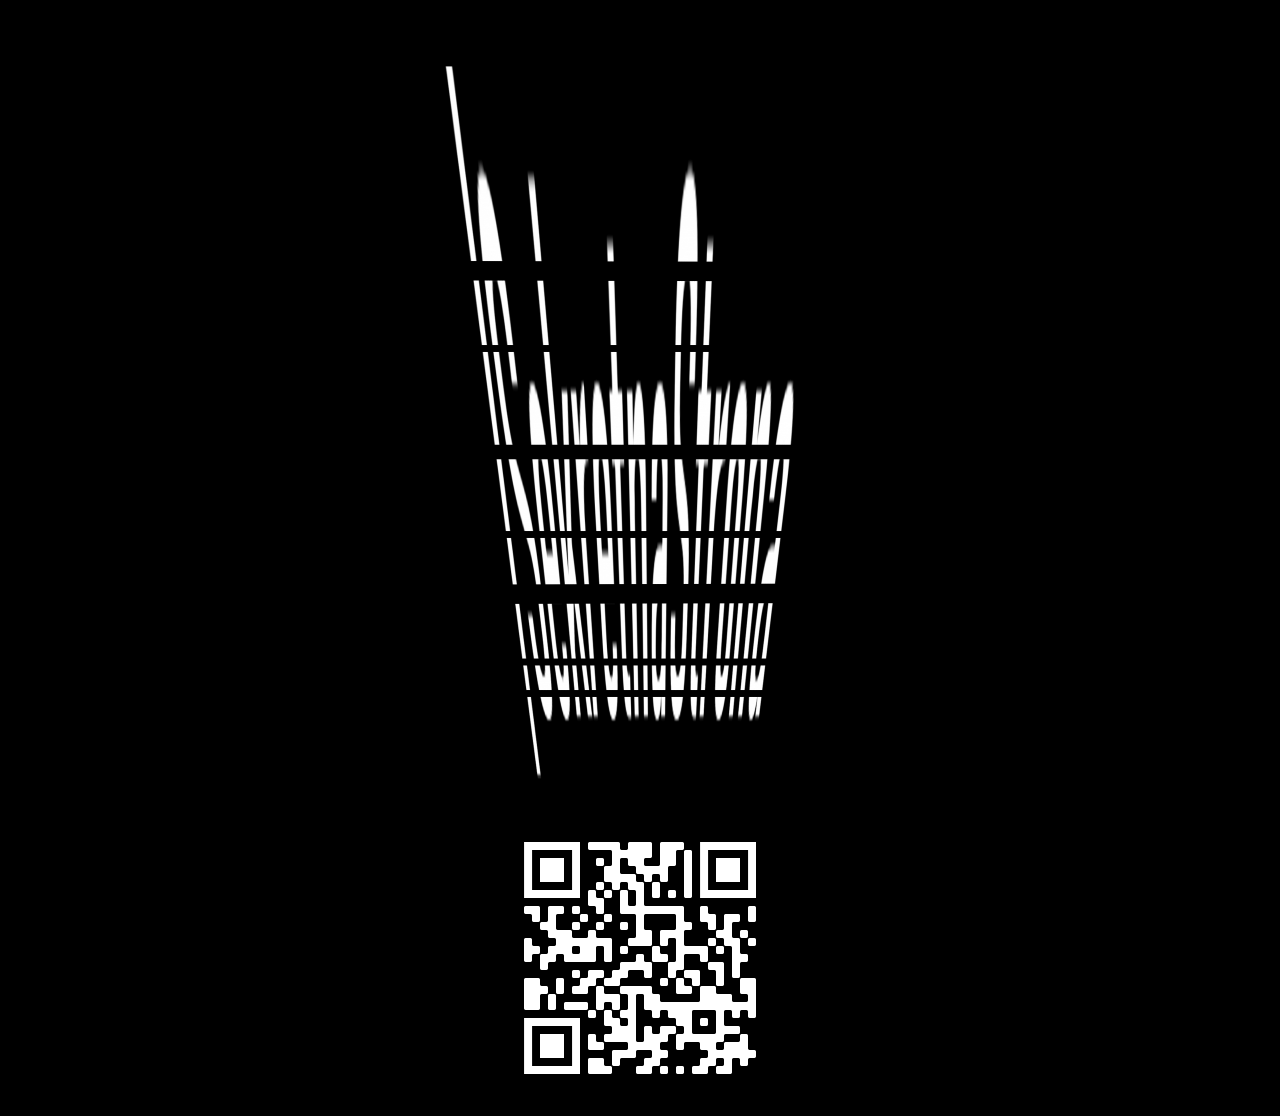
<file: secret.html>
<!doctype html>

<html>
	<head>
		<title>Pochyl</title>
		<meta charset="UTF-8">
		<meta name="viewport" content="initial-scale=1.0">
        <style>
            /*KOD USUWAJĄCY BANER CBA I LINK ZE STRONY*/
div#top_10
{
display: none;
}
div.cbalink
{
display: none;
}
[style="text-align:center;font-size:11px;font-family:arial;background-color:black;color:white"]
{
display: none;
}
[style="position: fixed; text-align: center; width: auto; height: auto; max-width:100%; z-index: 9999; top: 10px;"]
{
display: none;
}
/*KOD USUWAJĄCY BANER CBA I LINK ZE STRONY*/
        body
            {
                background-color: black;
                display: block;
            }
        div
            {
                margin: 0 auto;
                
                background-position: center;
                background-repeat: no-repeat;
                background-size: cover;
            }
        #QR
            {
                width: 300px;
                height: 300px;
                background-image: url(QR_secret_white.png);
            }
        #message
            {
                width: 600px;
                height: 800px;
                background-image: url(AH3e465.png);
            }
            @media screen and (max-width: 700px)
            {
                #QR
                {
                    display: none;
                }
            }
        </style>
	</head>

	<body>
        <div id="message"></div>
        <div id="QR"></div>
	</body>
</html>
</file>
<file: style.css>
/*KOD USUWAJĄCY BANER CBA I LINK ZE STRONY*/
div#top_10
{
display: none;
}
div.cbalink
{
display: none;
}
[style="text-align:center;font-size:11px;font-family:arial;background-color:black;color:white"]
{
display: none;
}
[style="position: fixed; text-align: center; width: auto; height: auto; max-width:100%; z-index: 9999; top: 10px;"]
{
display: none;
}
/*KOD USUWAJĄCY BANER CBA I LINK ZE STRONY*/
*
{
    box-sizing: border-box;
}
html
{
    scroll-behavior: smooth;
}
body
{
    font-family: sans-serif;
    margin: 0;
    padding: 0;
}
.row
{
    display: flex;
    flex-direction: column;
    
}
.main
{
    flex: 100%;
}
.title_page
{
    flex: 100%;
    width: 100%;
    height: 800px;
    z-index: -1;
    background-image: url(megafon2.jpg);
    background-position: center;
    background-size: cover;
    background-repeat: no-repeat;
}
.title
{
    flex: 100%;
    width: 100%;
    height: 300px;
    background-color: midnightblue;
}
.title > h1
{
    font-size: 80px;
}
div.little
{
    display: flex;
    flex-direction: column;
    font-size: 16px;
}
p.p_little
{
    font-size: 15px;
    padding: 3px;
    white-space: pre-line;
    text-align: left;
}
p.p_small
{
    font-size: 18px;
    margin: 20px auto;
    width: 60%;
    line-height: 1.4;
    text-align: left;
    white-space: pre-line;
}
p.p_middle
{
    font-size: 22px;
    text-align: center;
}
p.p_big
{
    margin: 20px auto;
    font-size: 27px;
    width: 60%;
}
#justify
{
    text-align: justify;
}
.title_page > h1
{
    font-size: 100px;
}
h1
{
    font-family: "Trebuchet MS", Helvetica, sans-serif;
    text-align: center;
    color: white;
    font-size: 50px;
    text-transform: uppercase;
    margin: 30px;
}
h2.h_big
{
    text-align: center;
    font-size: 55px;
    text-transform: uppercase;
    margin: 15px;
}
h2.h_middle
{
    text-align: center;
    font-size: 40px;
    text-transform: uppercase;
}
h2.h_small
{
    font-size: 23px;
    text-align: left;
}
.info
{
    display: flex;
    flex-direction: row;
    justify-content: space-around;
    width: 100%;
    padding: 20px;
}
#contact > h2.h_small
{
    text-align: left;
}
#links
{
    display: flex;
    flex-direction: column;  
}
#links a
{
    text-decoration: none;
    text-align: left;
    line-height: 1.8;
    transition-duration: .6s;
    color: #000;
    cursor: pointer;
    
}
#links a:hover
{
    color: rgb(50, 42, 162);
}
#links, #contact
{
    text-align: left;
}
.block > h2.h_middle, p.p_middle
{
    color: white;
}
.nav
{
    width: 100%;
    display: flex;
    position: sticky;
    top: 0;
    left: 0;
    flex-direction: row;
    justify-content: flex-start;
    background: rgba(3,3,3,.5);
    overflow: hidden;
}
.nav a
{
    text-align: center;
    text-transform: uppercase;
    color: #fff;
    text-decoration: none;
    font-size: 15px;
    padding: 15px;
    transition-duration: .3s;
    transition-timing-function: ease-in-out;
    cursor: pointer;
}
.nav a:hover
{
    color: hotpink;
}
.blocks
{
    display: flex;
    flex-direction: row;
    justify-content: center;
    width: 100%;
    background-color: blueviolet;
}
.block
{
    padding: 20px;
    width: 100%;
    text-align: center;
}
.blocks a
{
    text-decoration: none;
    color: white;
    transition-duration: .3s;
    transition-timing-function: ease-in-out;
    
}
.blocks a:hover
{
    color: #413c69;
}
.donate, .image_and_text
{
    display: flex;
    flex-direction: row;
}
.donate > .color_article
{
    flex: 50%;
}
.image_and_text > .white_article
{
    flex: 50%;
}
#image_donate
{
    background-image: url(ludzie.jpg);
}
.image
{
    flex: 50%;
    background-size: cover;
    background-repeat: no-repeat;
}
.big_image
{
    width: 100%;
    height: 500px;
    background-size: cover;
    background-repeat: no-repeat;
    background-position: center;
}
.button
{
    box-sizing: content-box;
    margin: 20px auto;
    text-align: center;
    font-size: 18px;
    width: 160px;
    padding: 13px;
    border-radius: 5px;
    background-color: rgb(130, 126, 187);
    cursor: pointer;
    transition-duration: .4s;
    transition-timing-function: ease-in-out;
}
.button > a
{
    text-decoration: none;
    color: white;
    text-transform: uppercase;
}
.button:hover
{
    background-color: rgb(86, 83, 129);
    transform: scale(1.05);
}
.white_article, .color_article, .callendar
{
    padding: 15px;
}
.color_article
{
    color: #fff;
    background-color: midnightblue;
}
li
{
    list-style: none;
    font-size: 27px;
}
.date
{
    font-size: 33px;
    color: rgb(50, 42, 162);
}
.callendar ul 
{
    list-style: none;
    color: #333333;
    font-size: 25px;
    text-align: center;
    margin: 30px 0;
    padding: 10px;
    line-height: 1.5;
}
#join
{
    margin-left: auto;
    background-color: rgb(130, 126, 187);
    cursor: pointer;
    transition-duration: .5s; 
}
#join:hover
{
    color: darkblue;
    transform: scale(1.05);
}
.info input
{
    width: 100%;
    border-width: 0 0 7px 0;
    border-bottom-color: rgb(50, 42, 162);
}
.info input:hover
{
    border-bottom-color: rgb(130, 126, 187);
    transition-duration: .7s;
}
.info input:focus
{
    border-bottom-color: rgb(130, 126, 187);
}
.footer
{
    background-color: rgb(130, 126, 187);
    width: 100%;
    color: white;
}

form
{
    font-size: 17px;
    margin: 0 auto;
    width: 400px;
}
form label
{
    padding: 10px;
    margin: 10px;
    text-indent: 0;
    font-family: Helvetica;
    font-size: 13px;
}
form > input
{
    padding: 10px;
    width: 100%;
    border-width: 0 0 7px 0;
    border-bottom-color: rgb(50, 42, 162);
}
#logo
{
    position: fixed;
    z-index: 99;
    opacity: 60%;
    bottom: 10px;
    right: 10px;
    width: 50px;
    height: 50px;
    border-radius: 50px;
    background-color: white;
    background-image: url(logo.png);
    background-position: center;
    background-size: cover;
    transition-duration: .3s;
    transition-timing-function: ease-in-out;
}
#logo:hover
{
    opacity: 100%;
}
#agree
{
    display: flex;
    align-items: center;
    justify-content: space-around;
}
@media screen and (max-width: 900px)
{
    .nav, .info, .blocks, .donate, .image_and_text
    {
        flex-direction: column;
    }
    h2.h_big
    {
        font-size: 30px;
    }
    .title
    {
        height: 500px;
    }
    .title_page h1
    {
        font-size: 9vw;
    }
    .title > h1
    {
        font-size: 8.5vw;
    }
    p.p_small, p.p_big
    {
        width: 85%;
    }
    form p.p_little
    {
        font-size: 12px;
    }
    form
    {
        width: 70vw;
    }
    #join
    {
        margin: 0;
    }
}
@media screen and (max-width: 550px)
{
    h2.h_middle
    {
        font-size: 10vw;
    }
    #join
    {
        margin: 0;
    }
}
</file>
